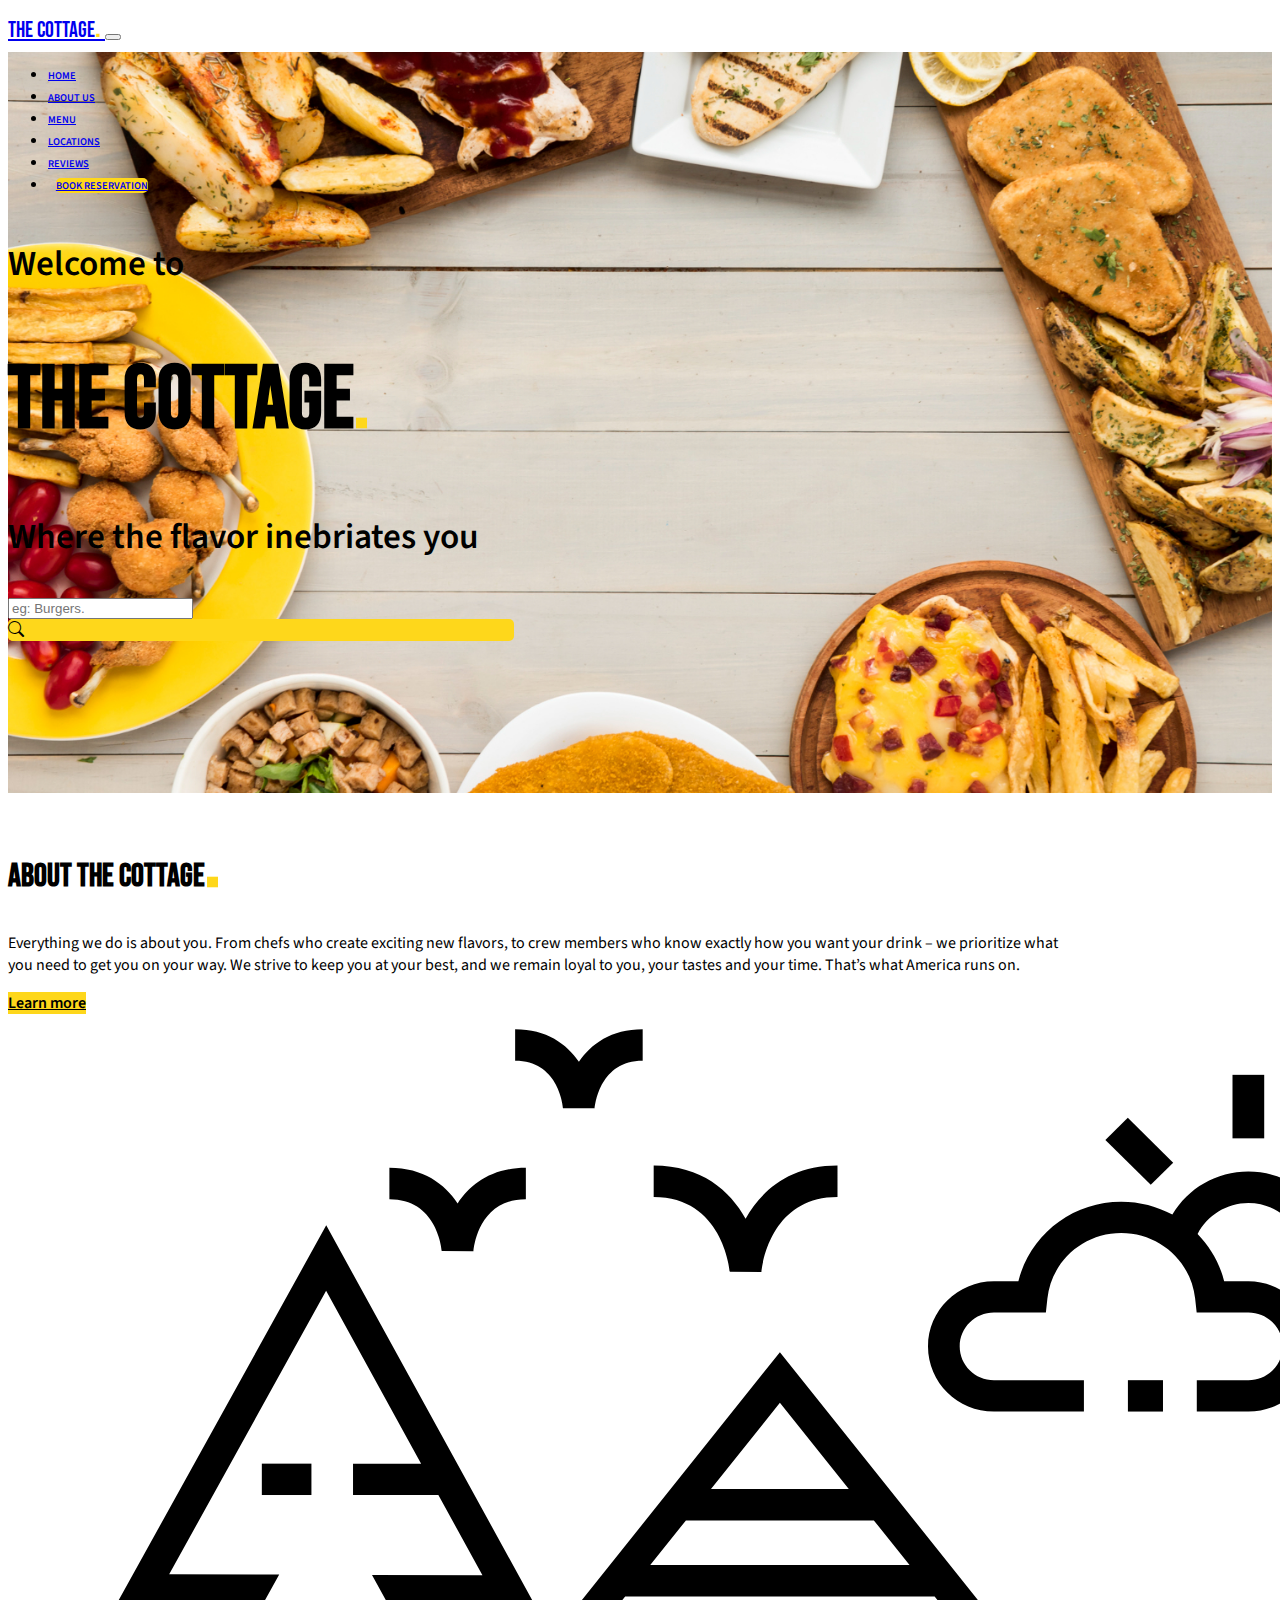
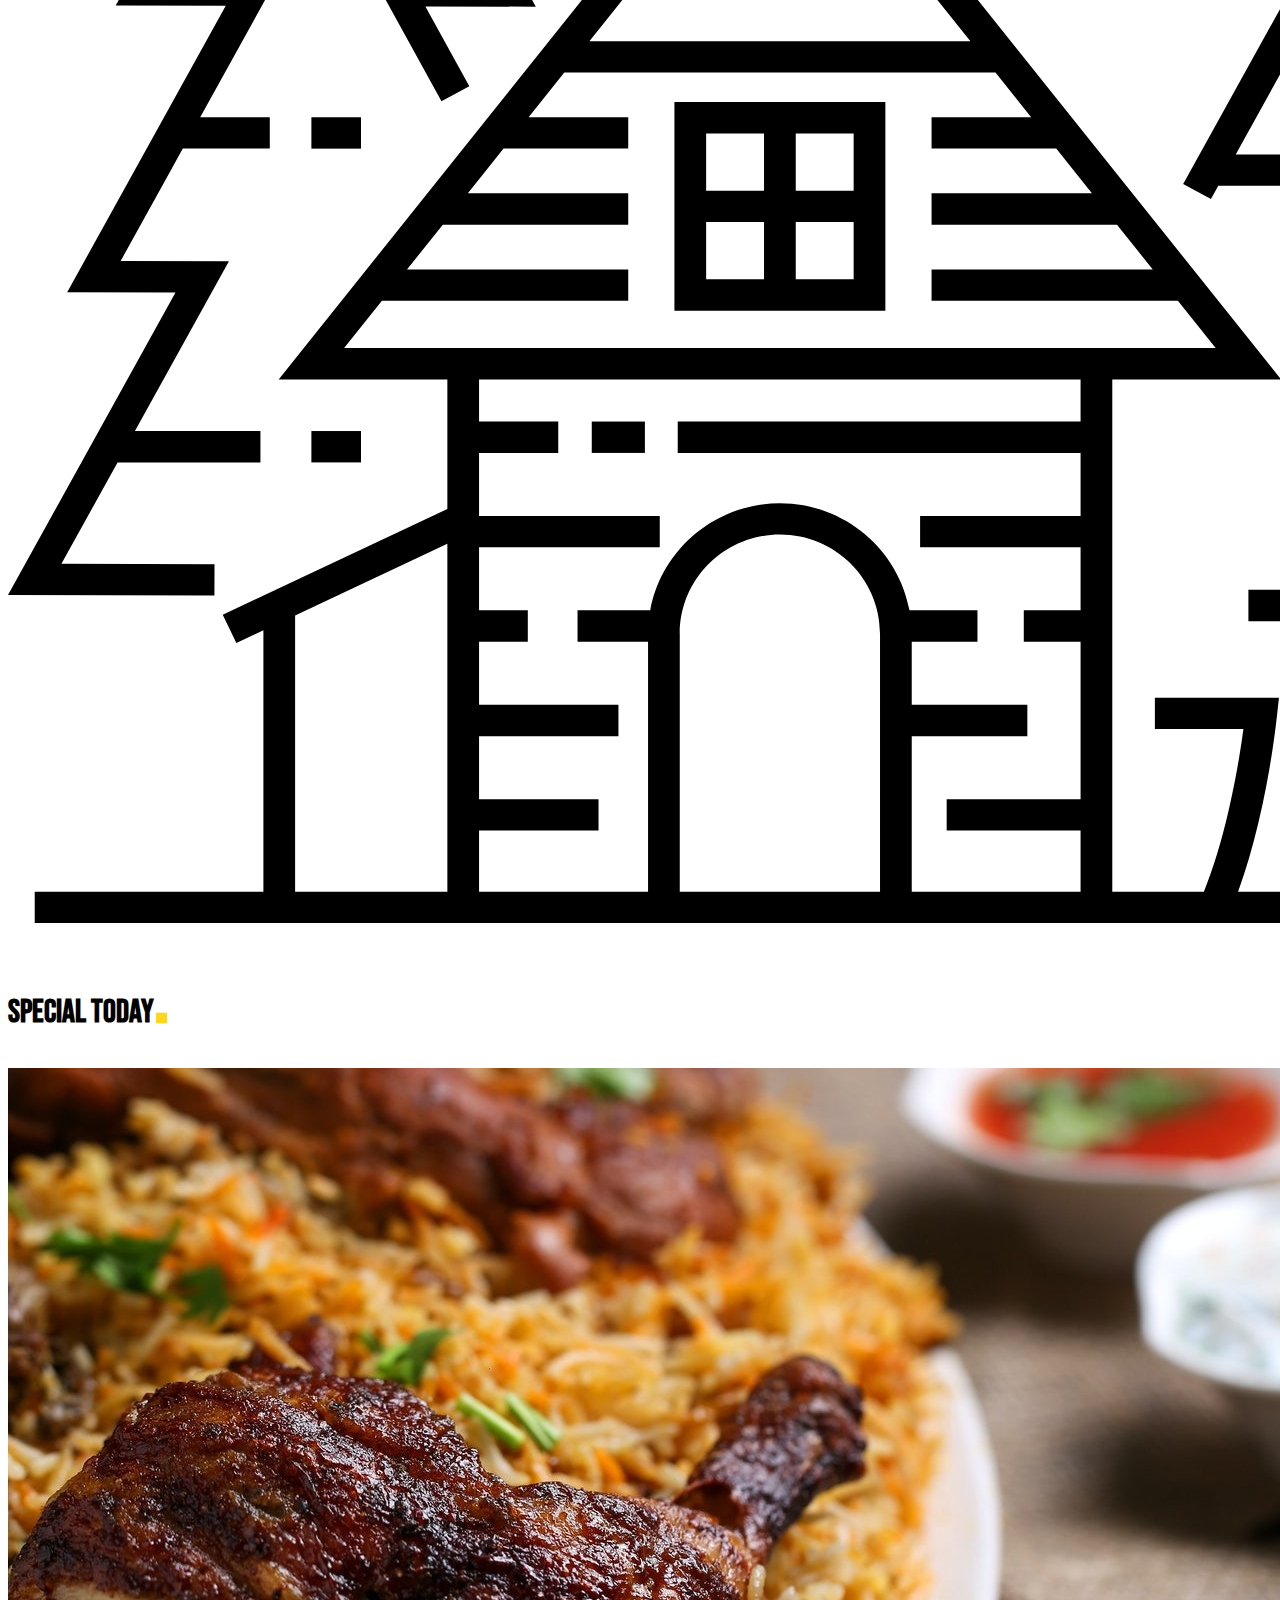
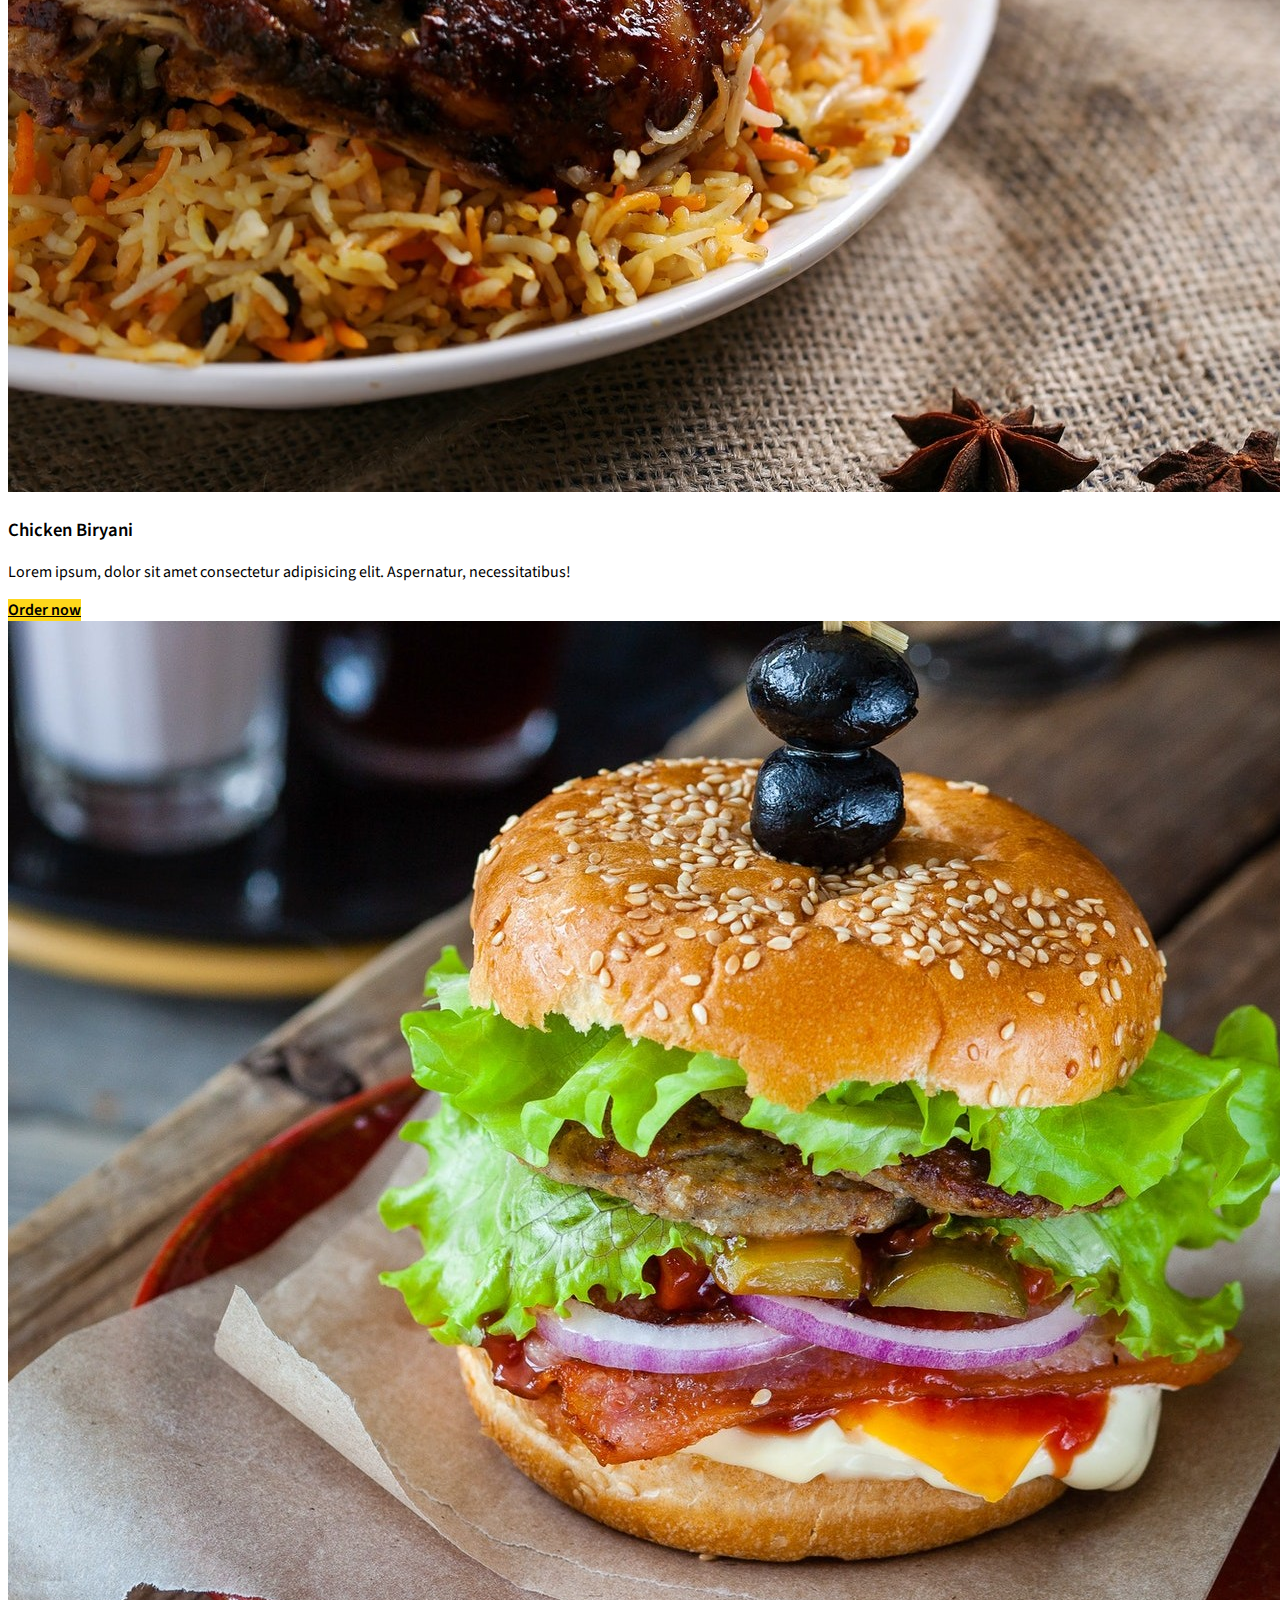
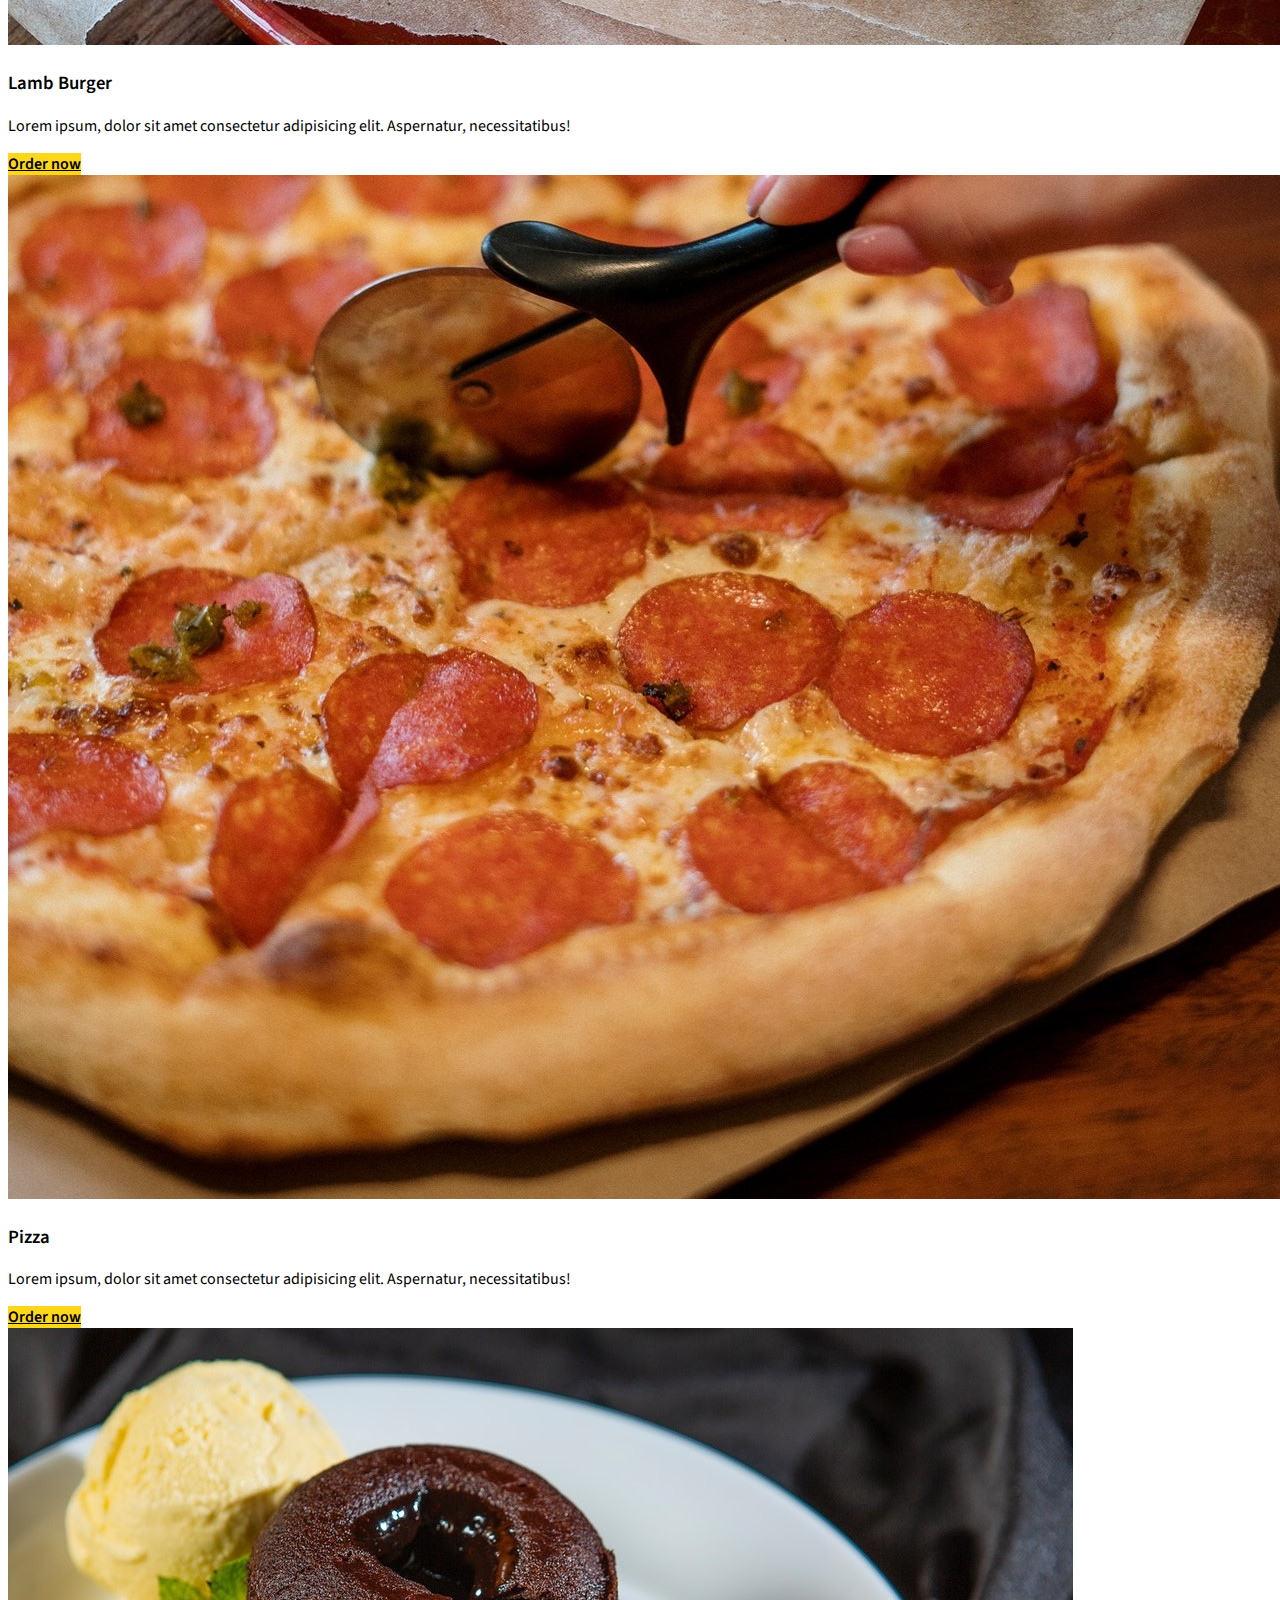
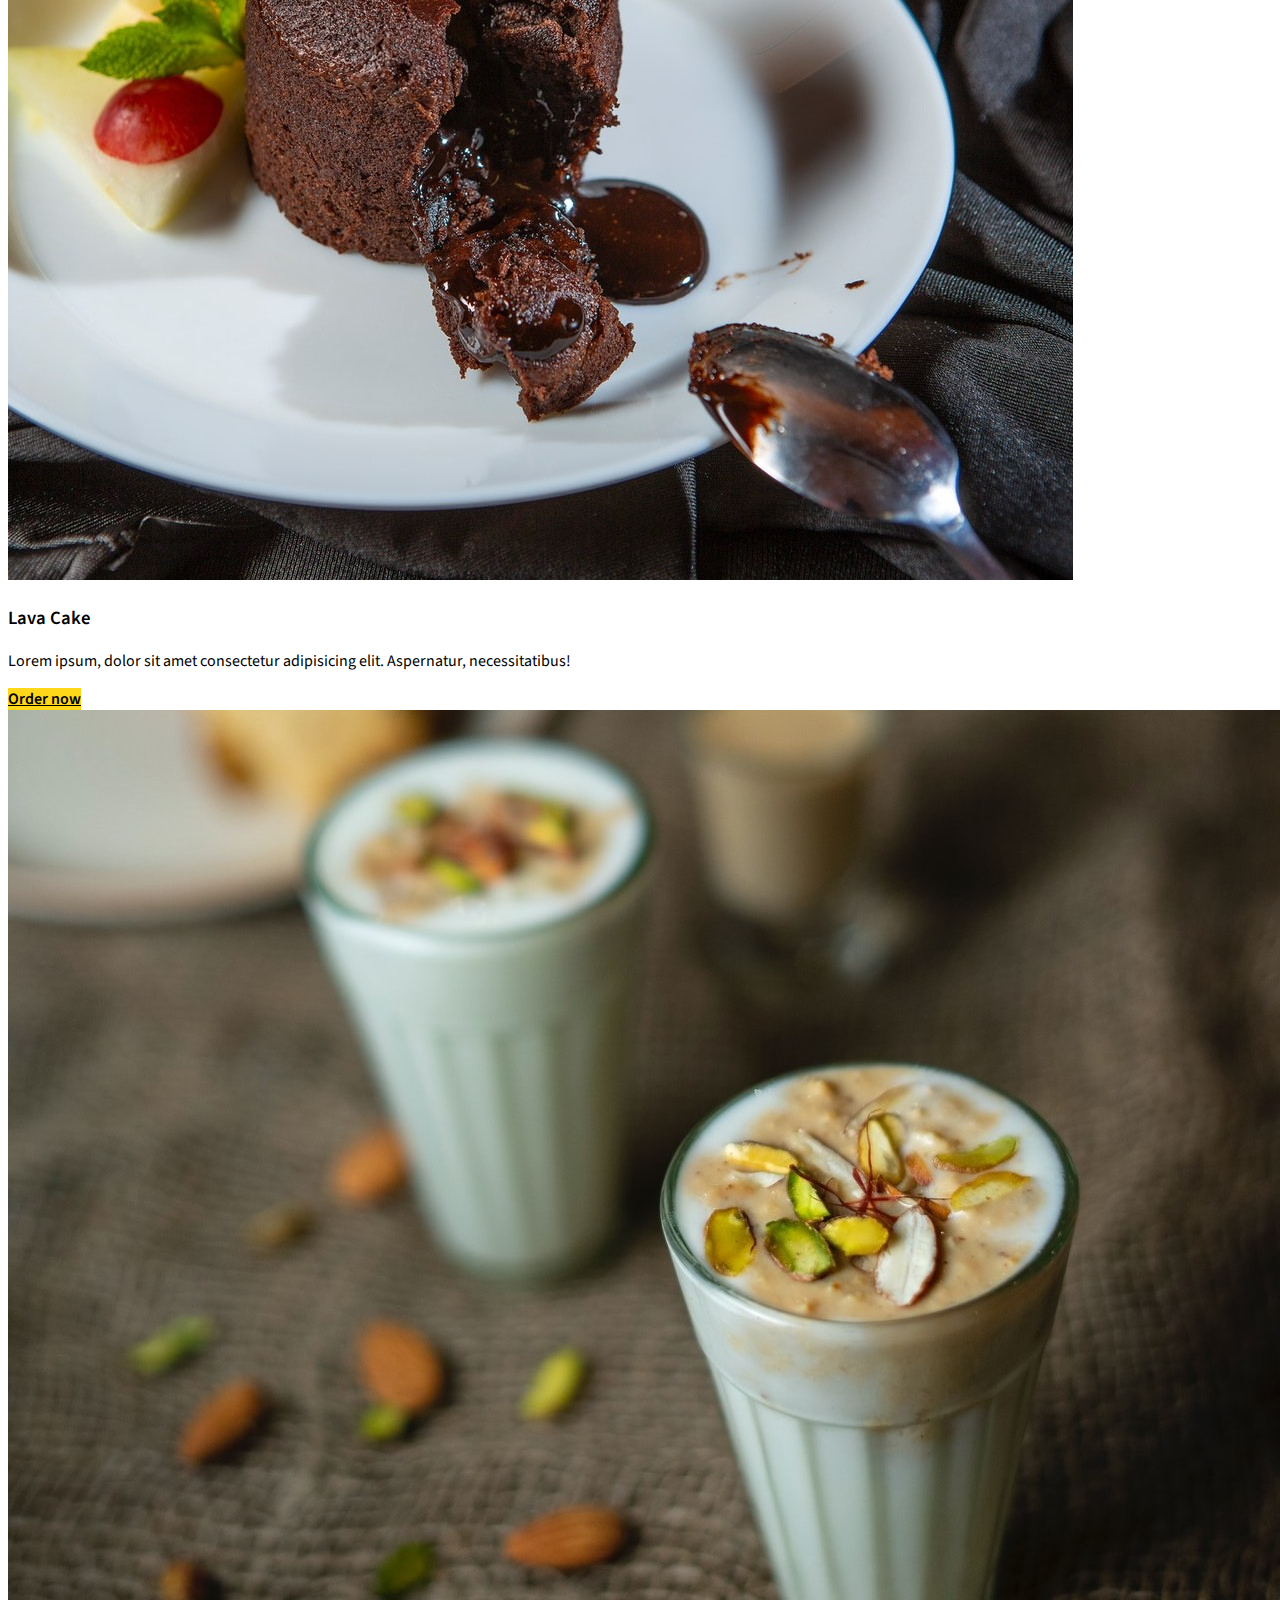
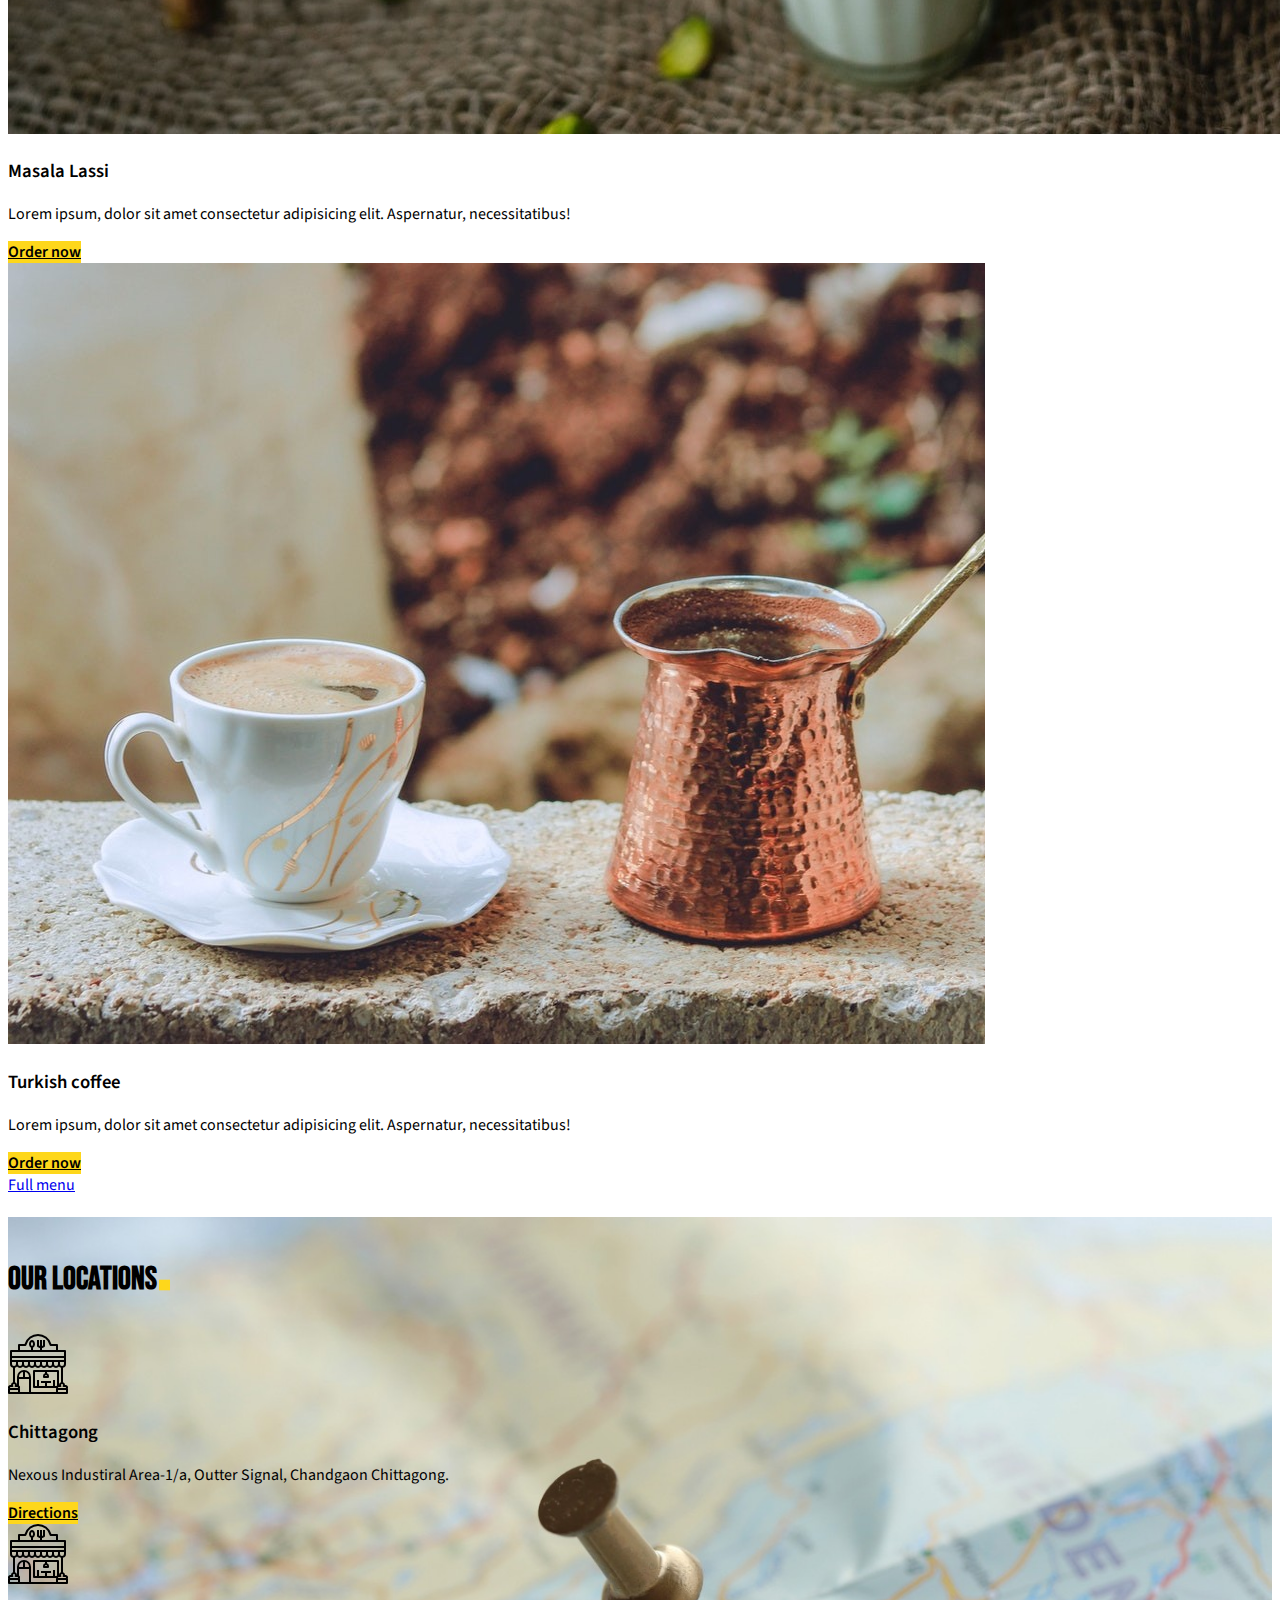
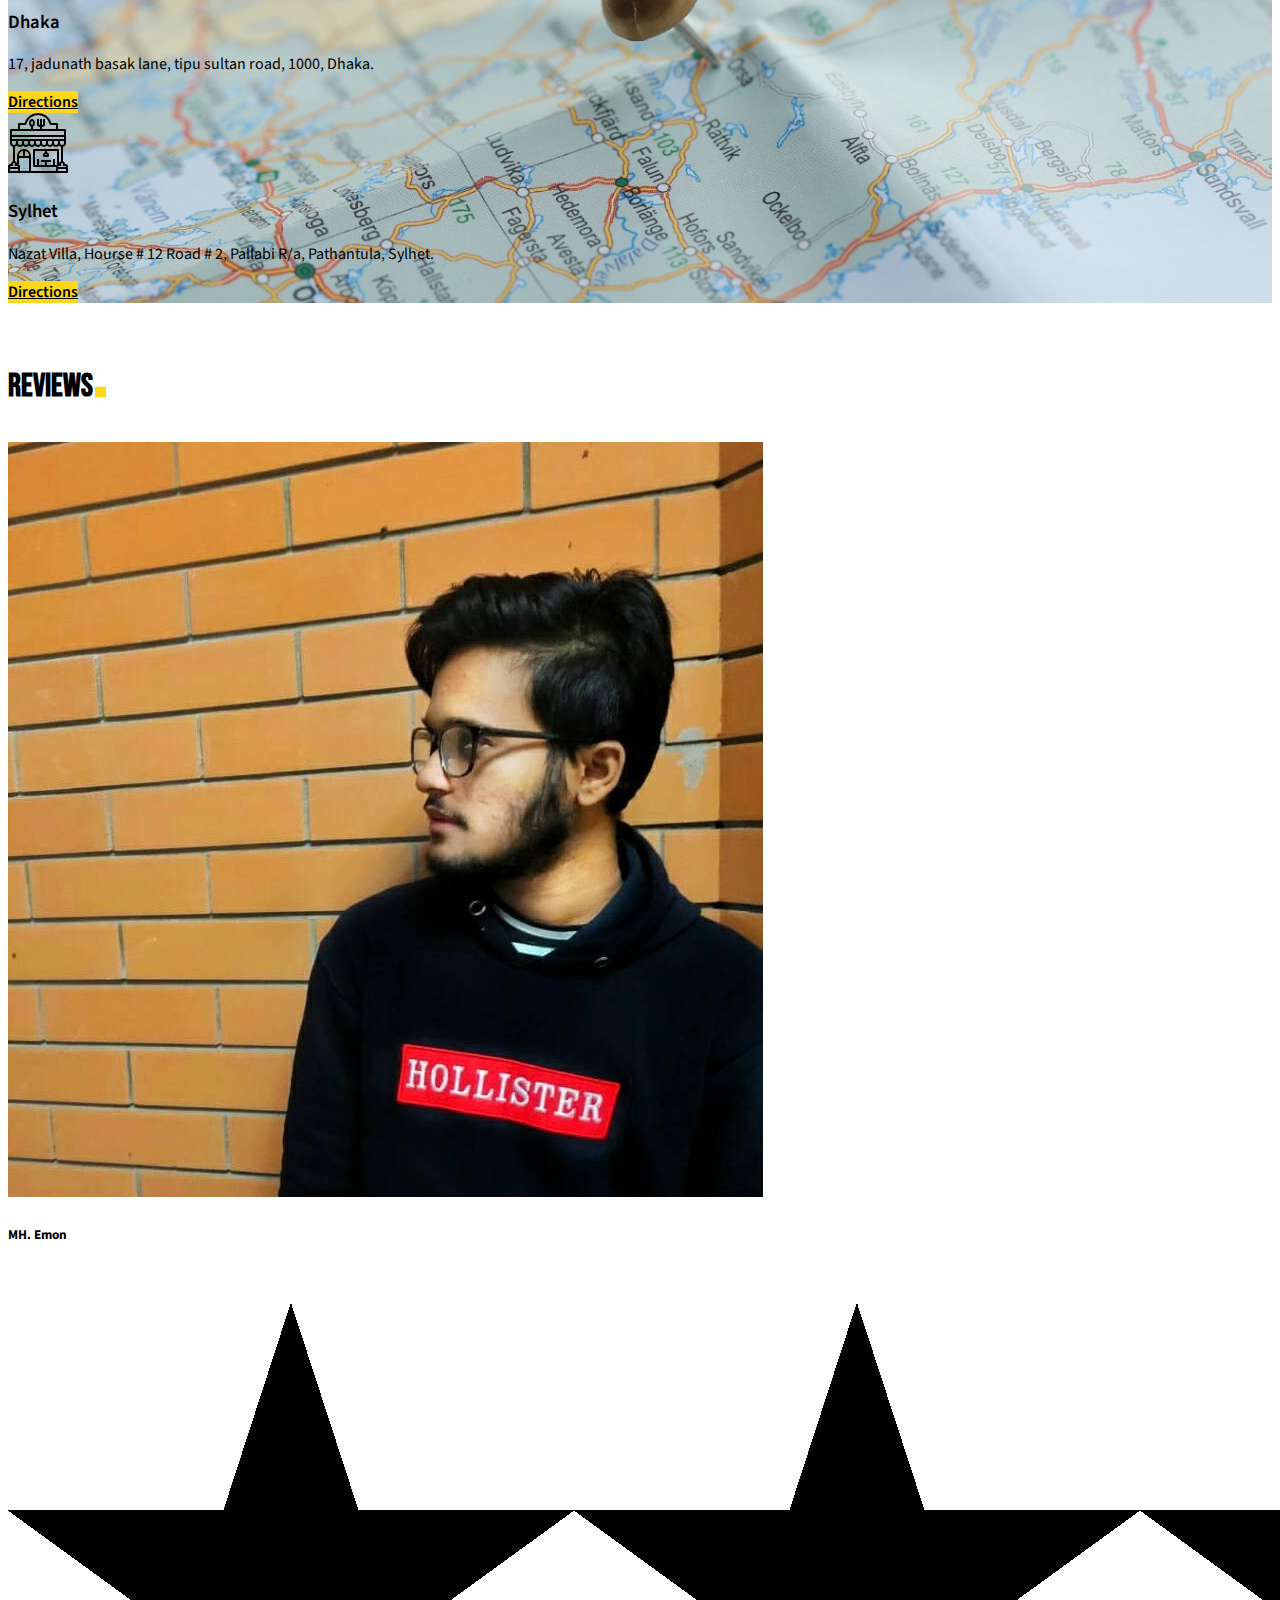
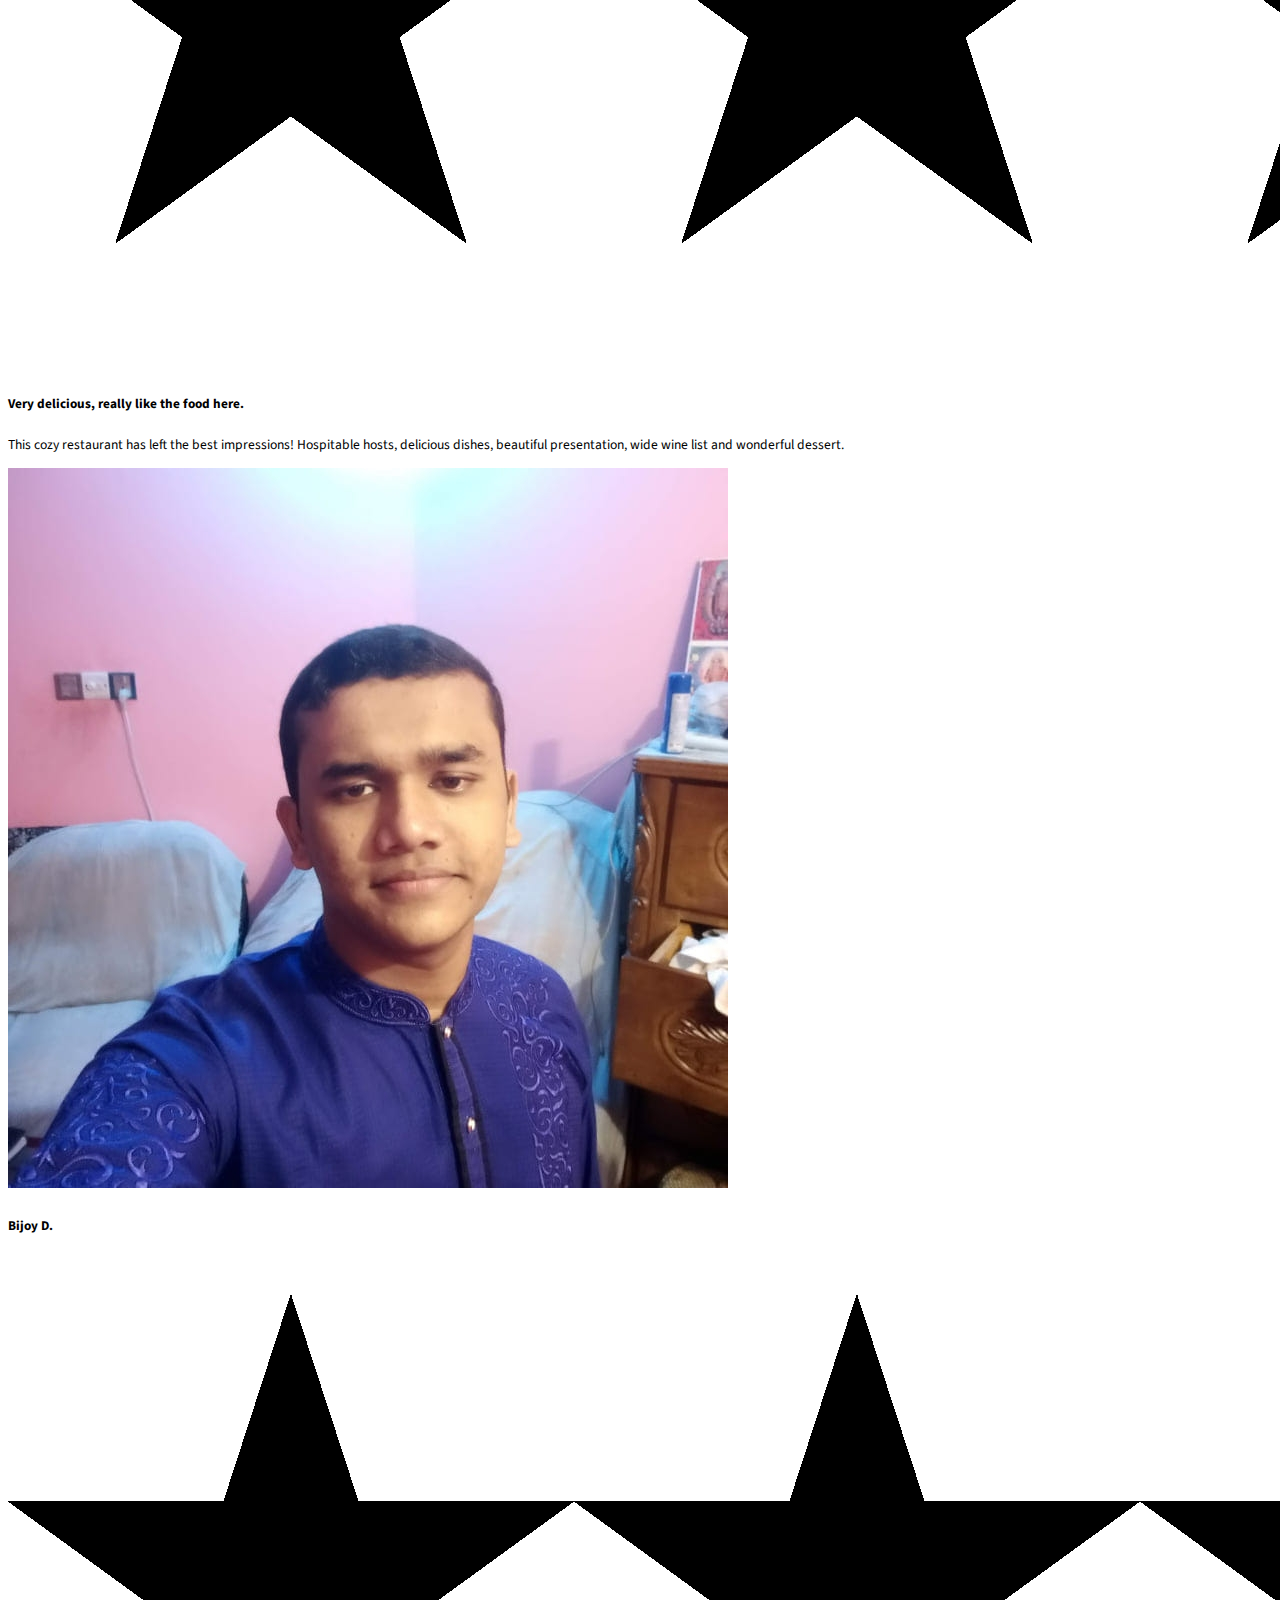
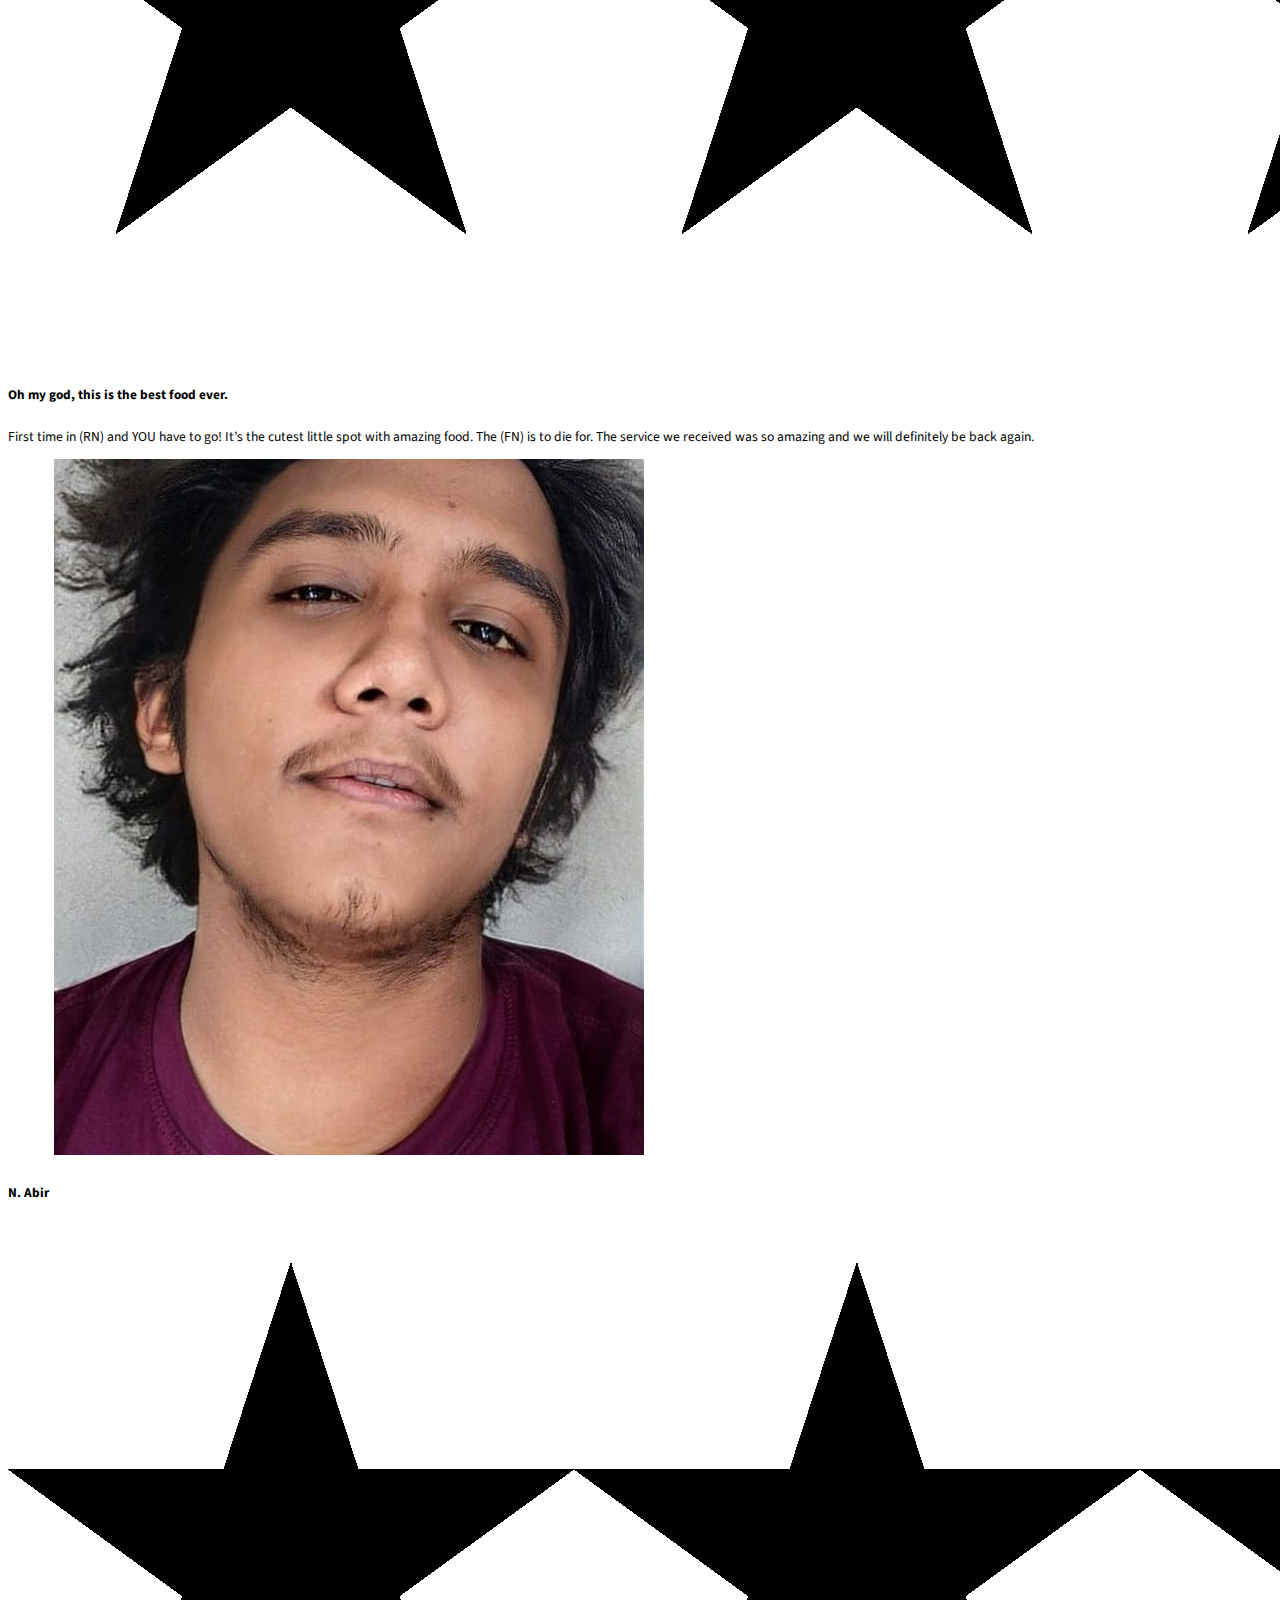
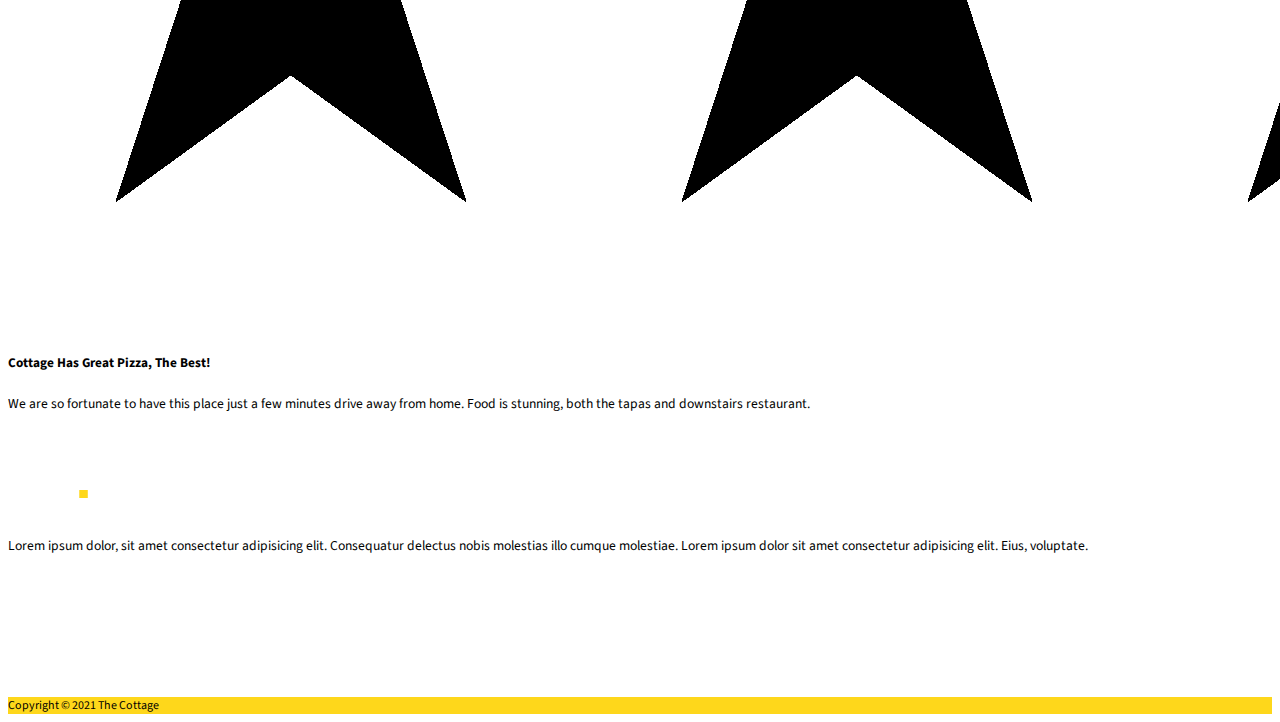
<file: index.html>
<!DOCTYPE html>
<html lang="en">
<head>
    <meta charset="UTF-8">
    <meta http-equiv="X-UA-Compatible" content="IE=edge">
    <meta name="viewport" content="width=device-width, initial-scale=1.0">

    <!-- BOOTSTRAP ICONS -->
    <link rel="stylesheet" href="https://cdn.jsdelivr.net/npm/bootstrap-icons@1.5.0/font/bootstrap-icons.css">

    <!-- CUSTOM CSS -->
    <link rel="stylesheet" href="./css/style.css">
    
    <!-- BOOTSTRAP CDN -->
    <link href="https://cdn.jsdelivr.net/npm/bootstrap@5.1.1/dist/css/bootstrap.min.css" rel="stylesheet"
    integrity="sha384-F3w7mX95PdgyTmZZMECAngseQB83DfGTowi0iMjiWaeVhAn4FJkqJByhZMI3AhiU" crossorigin="anonymous">

    <title>The Cottage</title>
</head>
<body>

    <!-- NAVIGATION BAR -->
    <nav class="navbar navbar-light navbar-expand-lg fixed-top">
        <div class="container">
            <a class="navbar-brand" href="#">The Cottage<span class="dot">.</span> </a>
            <button class="navbar-toggler" type="button" data-bs-toggle="collapse" data-bs-target="#navbarNav"
                aria-controls="navbarNav" aria-expanded="false" aria-label="Toggle navigation">
                <span class="navbar-toggler-icon"></span>
            </button>
            <div class="collapse navbar-collapse justify-content-end" id="navbarNav">
                <ul class="navbar-nav">
                    <li class="nav-item">
                        <a class="nav-link" aria-current="page" href="#">home</a>
                    </li>
                    <li class="nav-item">
                        <a class="nav-link" href="#about">about us</a>
                    </li>
                    <li class="nav-item">
                        <a class="nav-link" href="./menu.html">menu</a>
                    </li>
                    <li class="nav-item">
                        <a class="nav-link" href="#locations">locations</a>
                    </li>
                    <li class="nav-item">
                        <a class="nav-link" href="#reviews">reviews</a>
                    </li>
                    <li class="nav-item">
                        <a class="nav-link reservation" href="./reservation.html">book reservation</a>
                    </li>
                </ul>
            </div>
        </div>
    </nav>

    <!-- WELCOME SECTION -->
    <section class="welcome p-5">
        <div class="container py-5 d-flex flex-column text-center justify-content-center align-items-center">
            <h3 class="pt-5 pt-sm-3">Welcome to</h3>
            <h1 class="py-3 py-sm-0">The Cottage<span class="dot">.</span> </h1>
            <h3 class="pb-3">Where the flavor inebriates you</h3>
            <div class="input-group mb-3 mx-auto">
                <input type="text" class="form-control" aria-label="Default"
                    aria-describedby="inputGroup-sizing-default" placeholder="eg: Burgers.">
                <div class="input-group-prepend">
                    <span class="input-group-text" id="inputGroup-sizing-default"><i class="bi bi-search">
                    </i></span>
                </div>
            </div>
        </div>
    </section>

    <!-- ABOUT US SECTION -->
    <section id="about">
        <div class="container pt-5 px-5 px-md-0">
            <div class="d-flex flex-column-reverse flex-md-row align-items-center align-items-md-start justify-content-center justify-content-md-center text-center text-md-start">
                <div>
                    <h1 class="ff-accent pb-3">About the cottage<span class="dot">.</span></h1>
                    <p class="lead pb-3">Everything we do is about you. From chefs who create exciting new flavors, to crew members who know exactly how you want
                    your drink – we prioritize what you need to get you on your way. We strive to keep you at your best, and we remain loyal
                    to you, your tastes and your time. That’s what America runs on.</p>
                    <a href="#" class="btn text-dark">Learn more</a>
                </div>
                <img src="./img/welcome.svg" alt="" class="about-img">
            </div>
        </div>
    </section>

    <!-- Daily Special Sections. -->
    <section class="daily pt-4">
        <div class="container text-center">
            <h1 class="py-4 ff-accent">Special today<span class="dot">.</span></h3>
            <div class="row justify-content-center g-4">
                <div class="col-10 col-sm-6 col-lg-4">
                    <div class="card">
                        <img src="./img/daily-img-1.jpg" class="card-img-top" alt="...">
                        <div class="card-body text-start">
                            <h3 class="card-title py-2">Chicken Biryani</h3>
                            <p class="card-text">Lorem ipsum, dolor sit amet consectetur adipisicing elit. Aspernatur, necessitatibus!</p>
                            <!-- <p class="card-text"><small class="text-muted">$69</small></p> -->
                            <a href="#" class="btn btn-sm">Order now</a>
                        </div>
                    </div>
                </div>
                <div class="col-10 col-sm-6 col-lg-4">
                    <div class="card">
                        <img src="./img/daily-img-2.jpg" class="card-img-top" alt="...">
                        <div class="card-body text-start">
                            <h3 class="card-title py-2">Lamb Burger</h3>
                            <p class="card-text">Lorem ipsum, dolor sit amet consectetur adipisicing elit. Aspernatur, necessitatibus!
                            </p>
                            <!-- <p class="card-text"><small class="text-muted">$69</small></p> -->
                            <a href="#" class="btn btn-sm">Order now</a>
                        </div>
                    </div>
                </div>
                <div class="col-10 col-sm-6 col-lg-4">
                    <div class="card">
                        <img src="./img/daily-img-3.jpg" class="card-img-top" alt="...">
                        <div class="card-body text-start">
                            <h3 class="card-title py-2">Pizza</h3>
                            <p class="card-text">Lorem ipsum, dolor sit amet consectetur adipisicing elit. Aspernatur, necessitatibus!
                            </p>
                            <!-- <p class="card-text"><small class="text-muted">$69</small></p> -->
                            <a href="#" class="btn btn-sm">Order now</a>
                        </div>
                    </div>
                </div>
                <div class="col-10 col-sm-6 col-lg-4">
                    <div class="card">
                        <img src="./img/daily-img-4.jpg" class="card-img-top" alt="...">
                        <div class="card-body text-start">
                            <h3 class="card-title py-2">Lava Cake</h3>
                            <p class="card-text">Lorem ipsum, dolor sit amet consectetur adipisicing elit. Aspernatur, necessitatibus!
                            </p>
                            <!-- <p class="card-text"><small class="text-muted">$69</small></p> -->
                            <a href="#" class="btn btn-sm">Order now</a>
                        </div>
                    </div>
                </div>
                <div class="col-10 col-sm-6 col-lg-4">
                    <div class="card">
                        <img src="./img/daily-img-5.jpg" class="card-img-top" alt="...">
                        <div class="card-body text-start">
                            <h3 class="card-title py-2">Masala Lassi</h3>
                            <p class="card-text">Lorem ipsum, dolor sit amet consectetur adipisicing elit. Aspernatur, necessitatibus!
                            </p>
                            <!-- <p class="card-text"><small class="text-muted">$69</small></p> -->
                            <a href="#" class="btn btn-sm">Order now</a>
                        </div>
                    </div>
                </div>
                <div class="col-10 col-sm-6 col-lg-4">
                    <div class="card">
                        <img src="./img/daily-img-6.jpg" class="card-img-top" alt="...">
                        <div class="card-body text-start">
                            <h3 class="card-title py-2">Turkish coffee</h3>
                            <p class="card-text">Lorem ipsum, dolor sit amet consectetur adipisicing elit. Aspernatur, necessitatibus!
                            </p>
                            <!-- <p class="card-text"><small class="text-muted">$69</small></p> -->
                            <a href="#" class="btn btn-sm">Order now</a>
                        </div>
                    </div>
                </div>
            </div>
            <div class="pt-4 pb-5">
                <a href="./menu.html" class="full-menu-btn fs-2 text-decoration-none text-dark fw-light">Full menu</a>
            </div>
            
        </div>
    </section>

    <!-- LOCATION SECTION -->
    <section id="locations" class="py-2">
        <div class="container text-center">
            <h1 class="ff-accent">Our locations<span class="dot">.</span></h1>
            <div class="row text-center justify-content-center align-items-center g-4 pt-3 pb-5">
                <div class="col-10 col-sm-6 col-lg-3">
                    <div class="card">
                        <img src="./img/location.svg" class="card-img-top w-50 p-3 mx-auto" alt="...">
                        <div class="card-body">
                            <h3 class="card-title">Chittagong</h3>
                            <p>Nexous Industiral Area-1/a, Outter Signal, Chandgaon Chittagong.</p>
                            <a href="#" class="btn btn-sm">Directions</a>
                        </div>
                    </div>
                </div>
                <div class="col-10 col-sm-6 col-lg-3">
                    <div class="card">
                        <img src="./img/location.svg" class="card-img-top w-50 p-3 mx-auto" alt="...">
                        <div class="card-body">
                            <h3 class="card-title">Dhaka</h3>
                            <p>17, jadunath basak lane, tipu sultan road, 1000, Dhaka.</p>
                            <a href="#" class="btn btn-sm">Directions</a>
                        </div>
                    </div>
                </div>
                <div class="col-10 col-sm-6 col-lg-3">
                    <div class="card">
                        <img src="./img/location.svg" class="card-img-top w-50 p-3 mx-auto" alt="...">
                        <div class="card-body">
                            <h3 class="card-title">Sylhet</h3>
                            <p>Nazat Villa, Hourse # 12 Road # 2, Pallabi R/a, Pathantula, Sylhet.</p>
                            <a href="#" class="btn btn-sm">Directions</a>
                        </div>
                    </div>
                </div>
            </div>
        </div>
    </section>

    <!-- REVIEW SECTION -->
    <section id="reviews">
        <div class="container py-4">
            <h1 class="text-center ff-accent">Reviews<span class="dot">.</span></h1>
            <div class="row g-4 pb-3">
                <div class="col-10 col-sm-6 col-lg-4 text-center mx-auto">
                    <div class="card border-0">
                        <div class="card-body">
                            <div class="d-flex align-items-center">
                                <div class="d-flex flex-column justify-content-center align-items-center">
                                    <img src="./img/user-1.jpg" class="card-img-top rounded-circle w-25 mt-3" alt="...">
                                    <h5 class="fw-bold d-block mt-2">MH. Emon</h5>
                                    <img src="./img/rating.png" alt="" class="w-25 mb-2">
                                </div>
                            </div>
                            <h5 class="pb-1">Very delicious, really like the food here.</h5>
                            <p>This cozy restaurant has left the best impressions! Hospitable hosts, delicious dishes, beautiful presentation, wide
                            wine list and wonderful dessert.</p>
                        </div>
                    </div>
                </div>
                <div class="col-10 col-sm-6 col-lg-4 mx-auto">
                    <div class="card border-0">
                        <div class="card-body text-center">
                            <div class="d-flex flex-column align-items-center justify-content-center">
                                <img src="./img/user-2.jpg" class="card-img-top rounded-circle w-25 mt-3 me-3" alt="...">
                                <h5 class="fw-bold d-block mt-2">Bijoy D.</h5>
                                <img src="./img/rating.png" alt="" class="w-25 mb-2">
                            </div>
                            <h5 class="pb-1">Oh my god, this is the best food ever.</h5>
                            <p>First time in (RN) and YOU have to go! It’s the cutest little spot with amazing food. The (FN) is to die for. The service we received was so amazing and we will definitely be back again.</p>
                            
                        </div>
                    </div>
                </div>
                <div class="col-10 col-sm-6 col-lg-4 mx-auto">
                    <div class="card border-0">
                        <div class="card-body text-center">
                            <img src="./img/user-3.jpg" class="card-img-top rounded-circle w-25 mt-3" alt="...">
                            <div class="d-flex flex-column justify-content-center align-items-center">
                                <h5 class="fw-bold d-block mt-2">N. Abir</h5>
                                <img src="./img/rating.png" alt="" class="w-25 mb-2">
                            <h5 class="pb-1">Cottage Has Great Pizza, The Best!</h5>
                            <p>We are so fortunate to have this place just a few minutes drive away from home. Food is stunning, both the tapas and
                            downstairs restaurant.</p>
                            </div>
                        </div>
                    </div>
                </div>
            </div>
        </div>
    </section>

    <!-- FOOTER SECTION -->
    <footer class="bg-black text-light">
        <div class="container d-flex flex-column align-items-center justify-content-center text-center  pb-3 w-50">
            <a class="ff-accent text-decoration-none fs-3 text-white pb-1" href="#">The Cottage<span class="dot">.</span></a>
            <p>Lorem ipsum dolor, sit amet consectetur adipisicing elit. Consequatur delectus nobis molestias illo cumque molestiae. Lorem ipsum dolor sit amet consectetur adipisicing elit. Eius, voluptate.
            </p>
            <ul class="navbar-nav d-flex flex-row g-5 text-white text-decoration-none">
                <li class="nav-item">
                    <a class="nav-link" aria-current="page" href="#">home</a>
                </li>
                <li class="nav-item">
                    <a class="nav-link" href="#about">about us</a>
                </li>
                <li class="nav-item">
                    <a class="nav-link" href="#locations">faq</a>
                </li>
                <li class="nav-item">
                    <a class="nav-link" href="#">book reservation</a>
                </li>
            </ul>
            <div class="py-3">
                <a href="#"><i class="bi bi-facebook"></i></a>
                <a href="#"><i class="bi bi-twitter"></i></a>
                <a href="#"><i class="bi bi-instagram"></i></a>
            </div>
        </div>
        <div class="text-dark bg text-center"> Copyright &copy; 2021 The Cottage</div>
    </footer>

    <!-- JS CDN -->
    <script src="https://cdn.jsdelivr.net/npm/bootstrap@5.1.1/dist/js/bootstrap.bundle.min.js"
    integrity="sha384-/bQdsTh/da6pkI1MST/rWKFNjaCP5gBSY4sEBT38Q/9RBh9AH40zEOg7Hlq2THRZ"
    crossorigin="anonymous"></script>
</body>
</html>
</file>
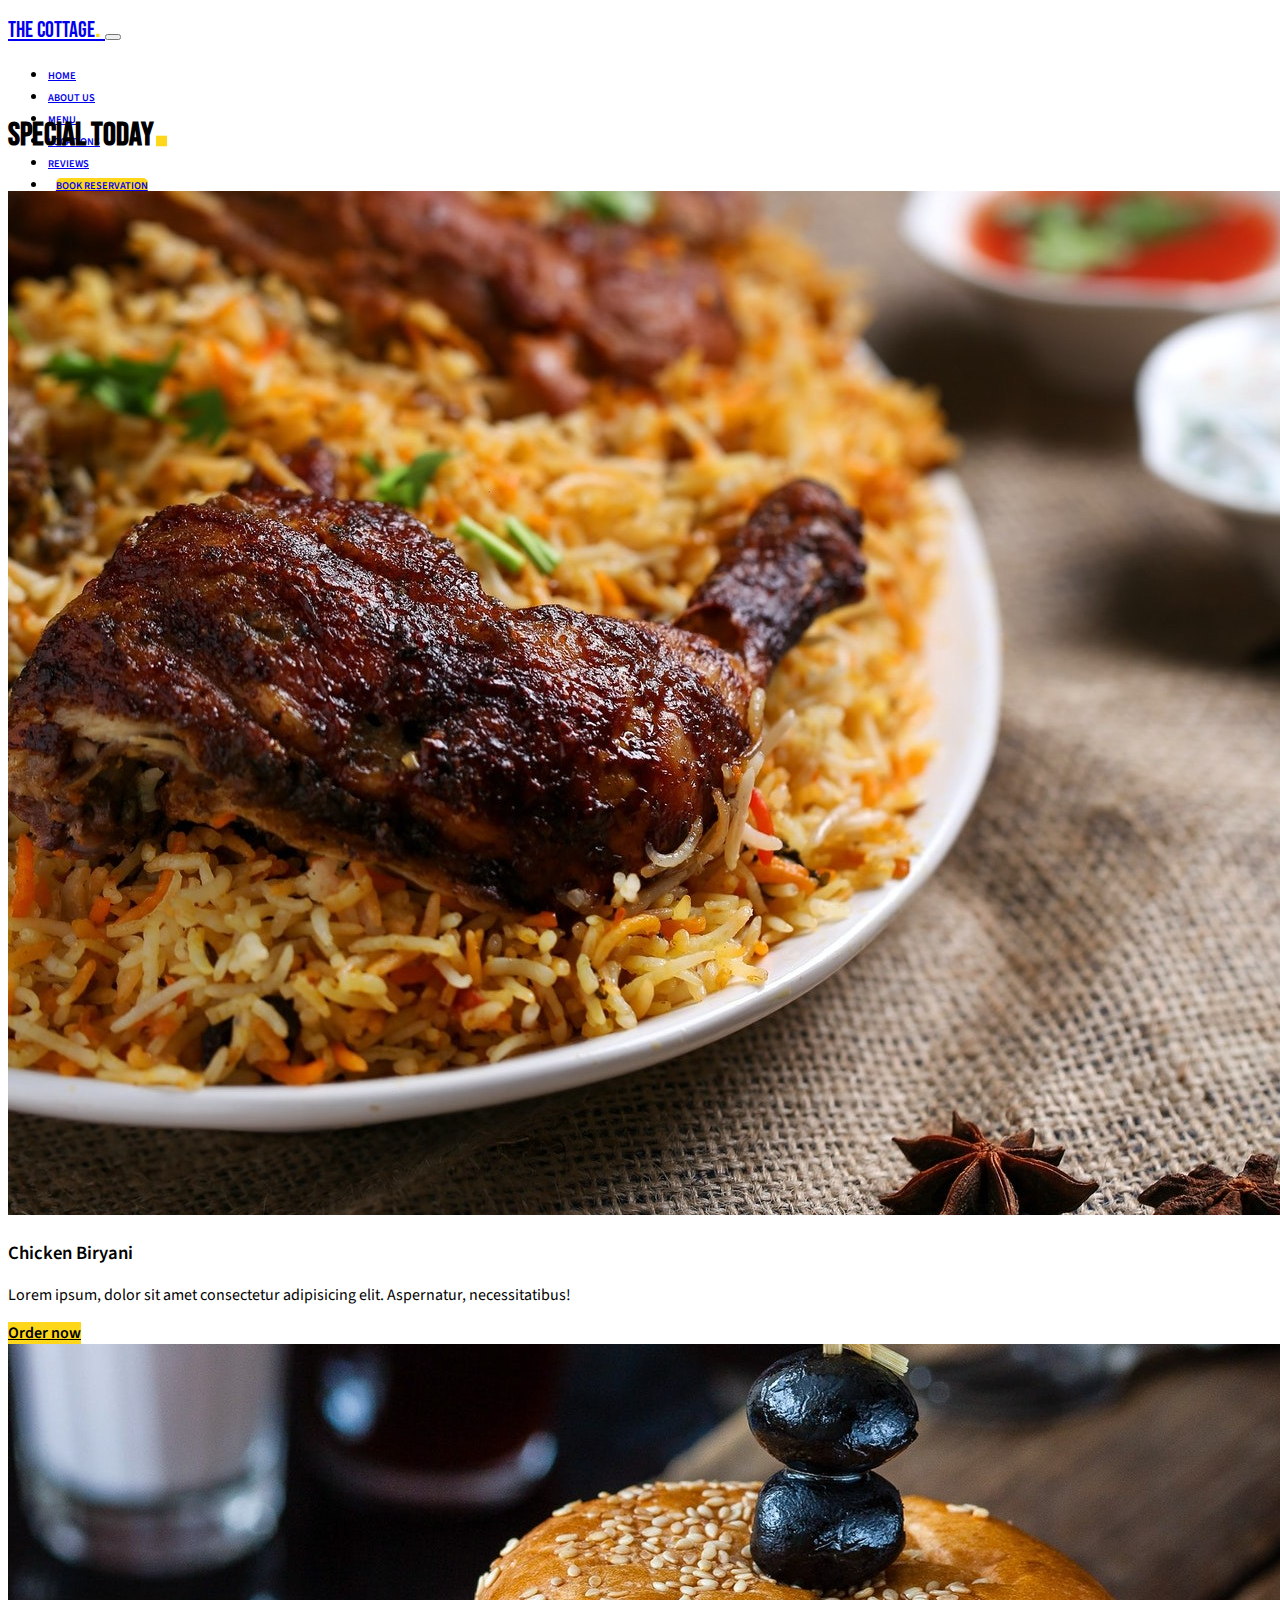
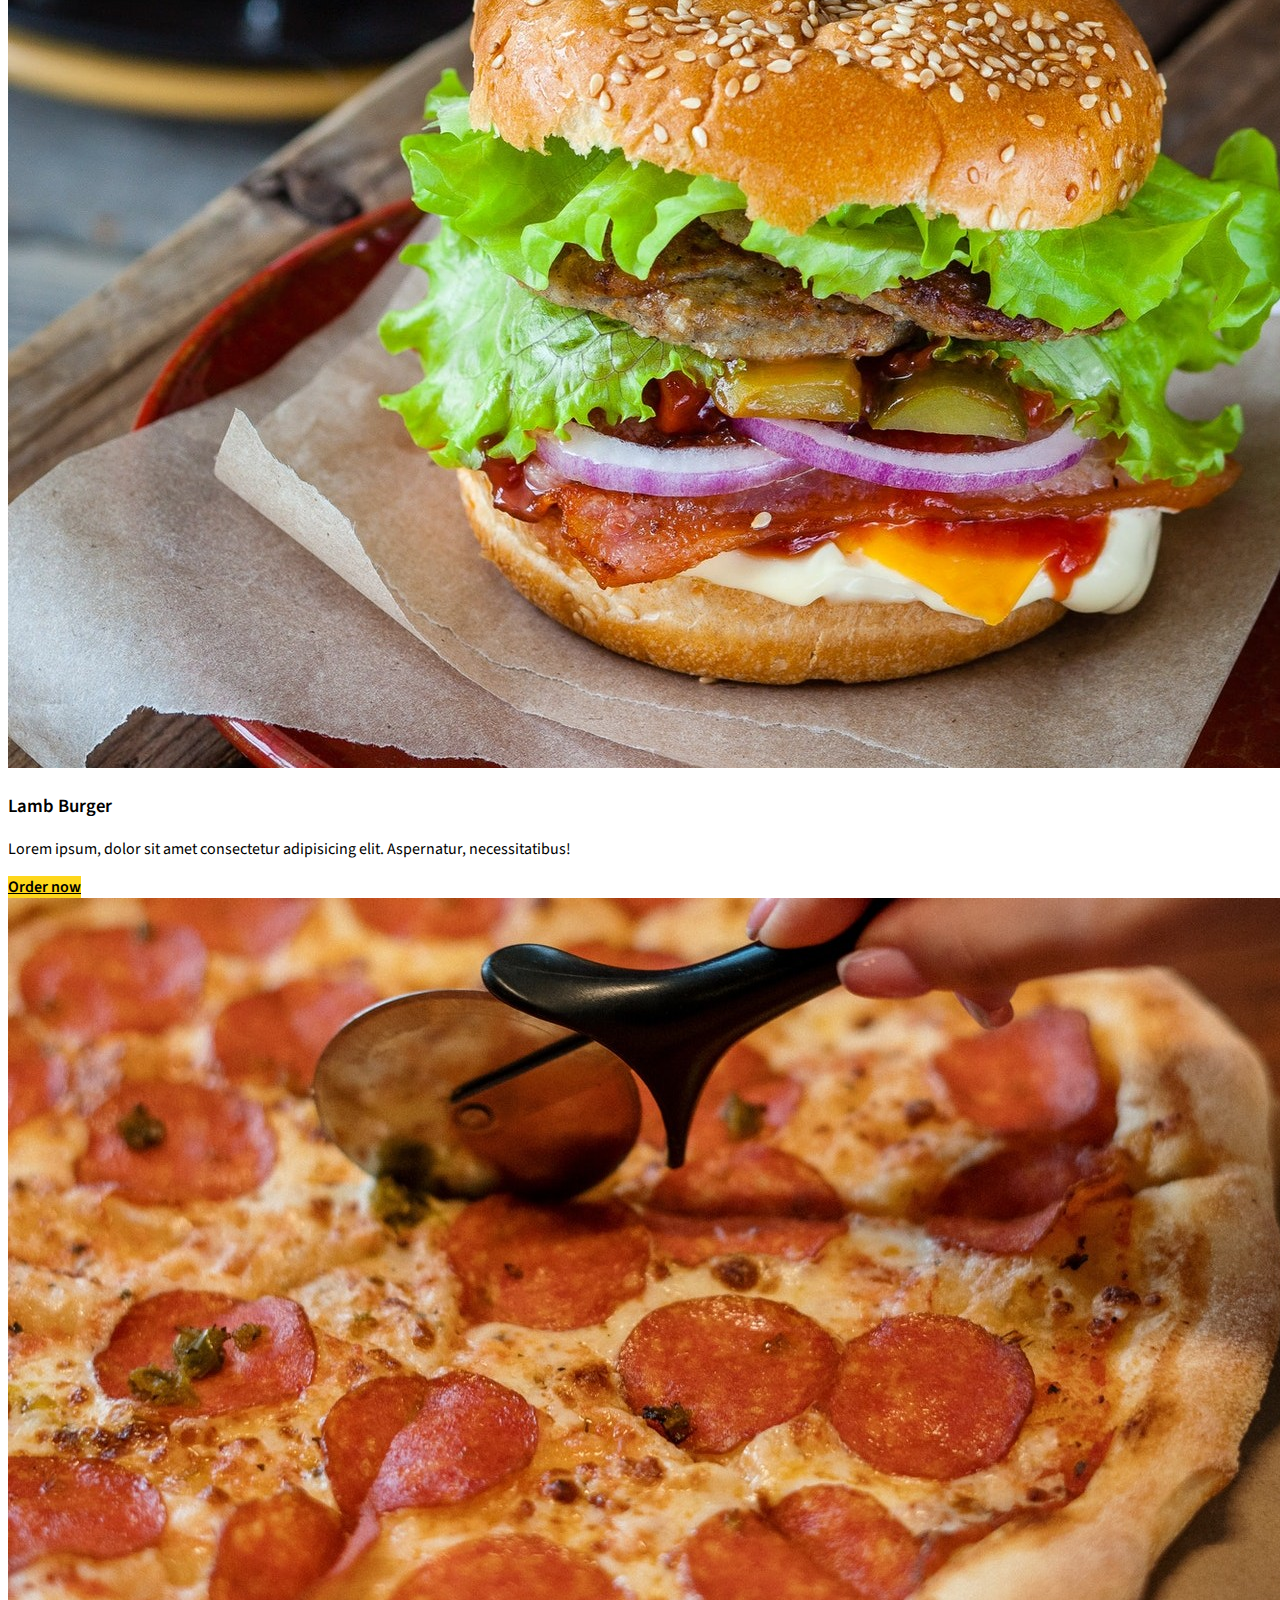
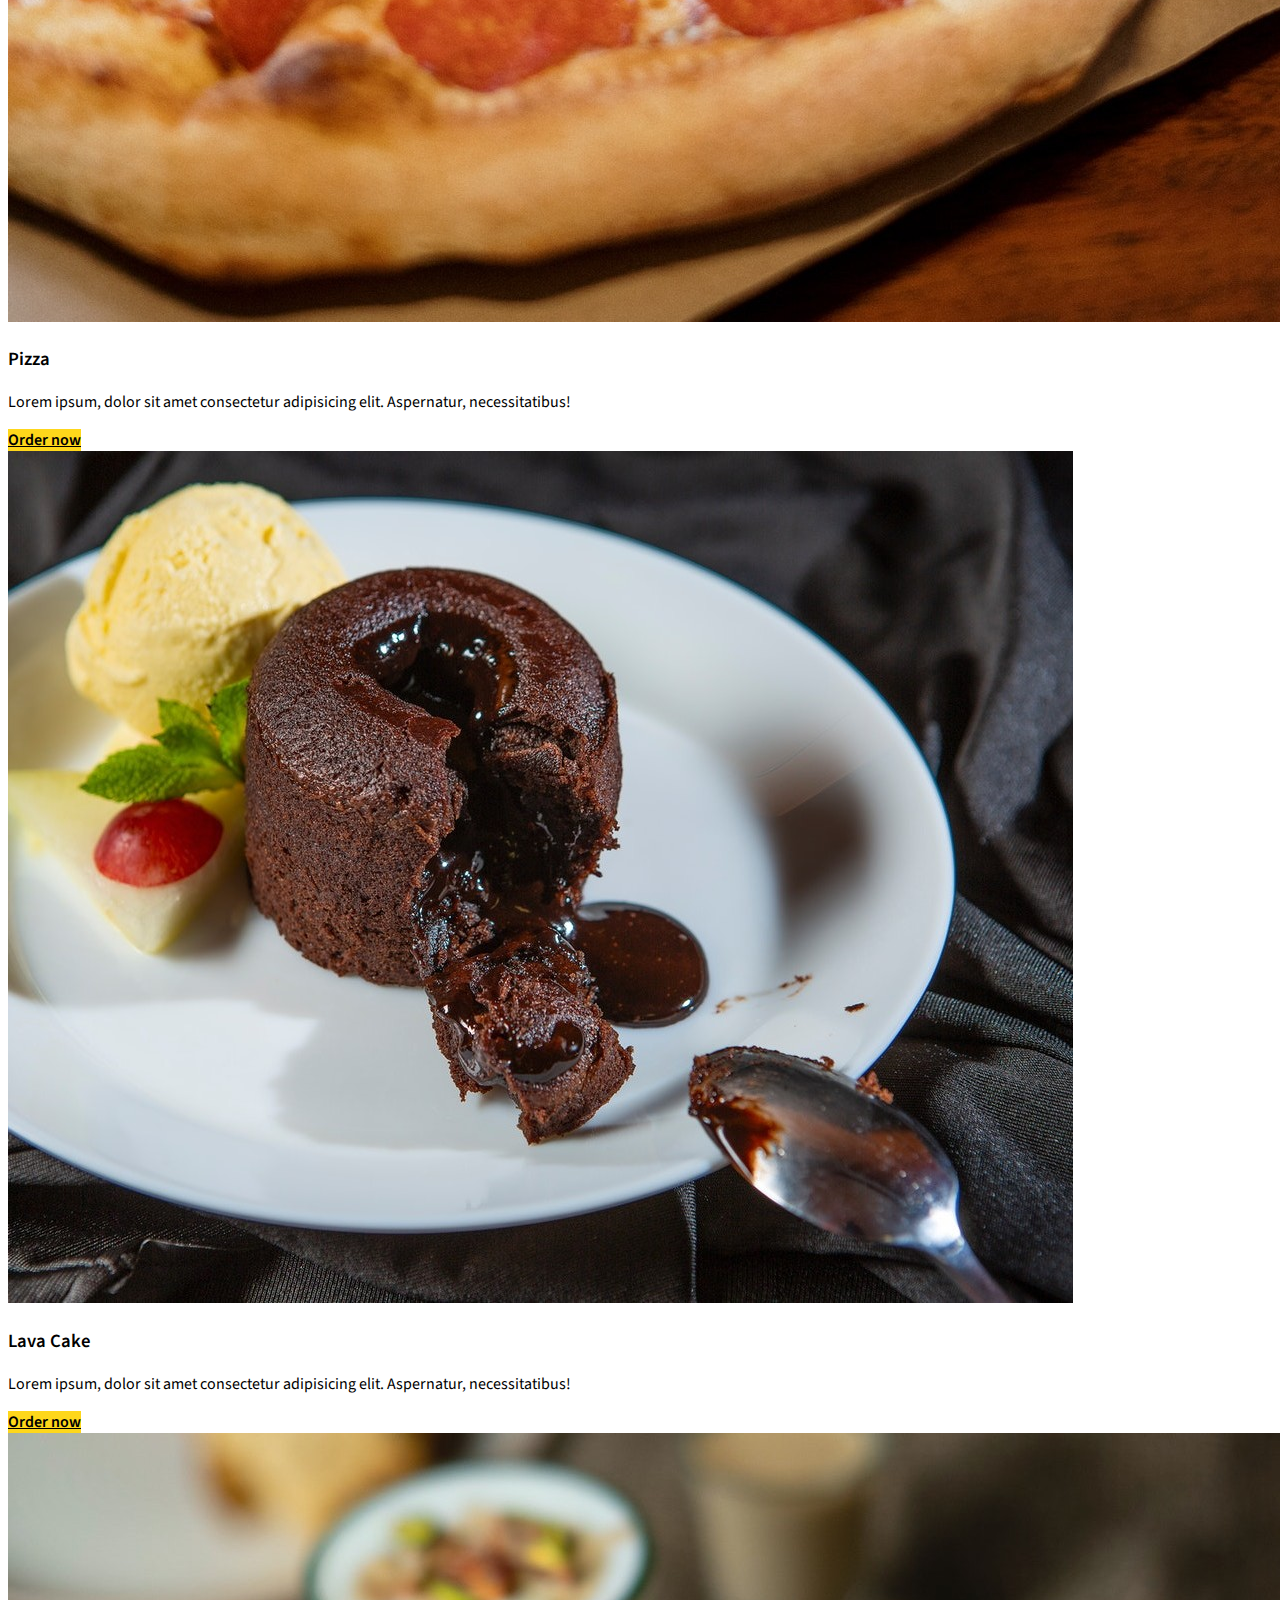
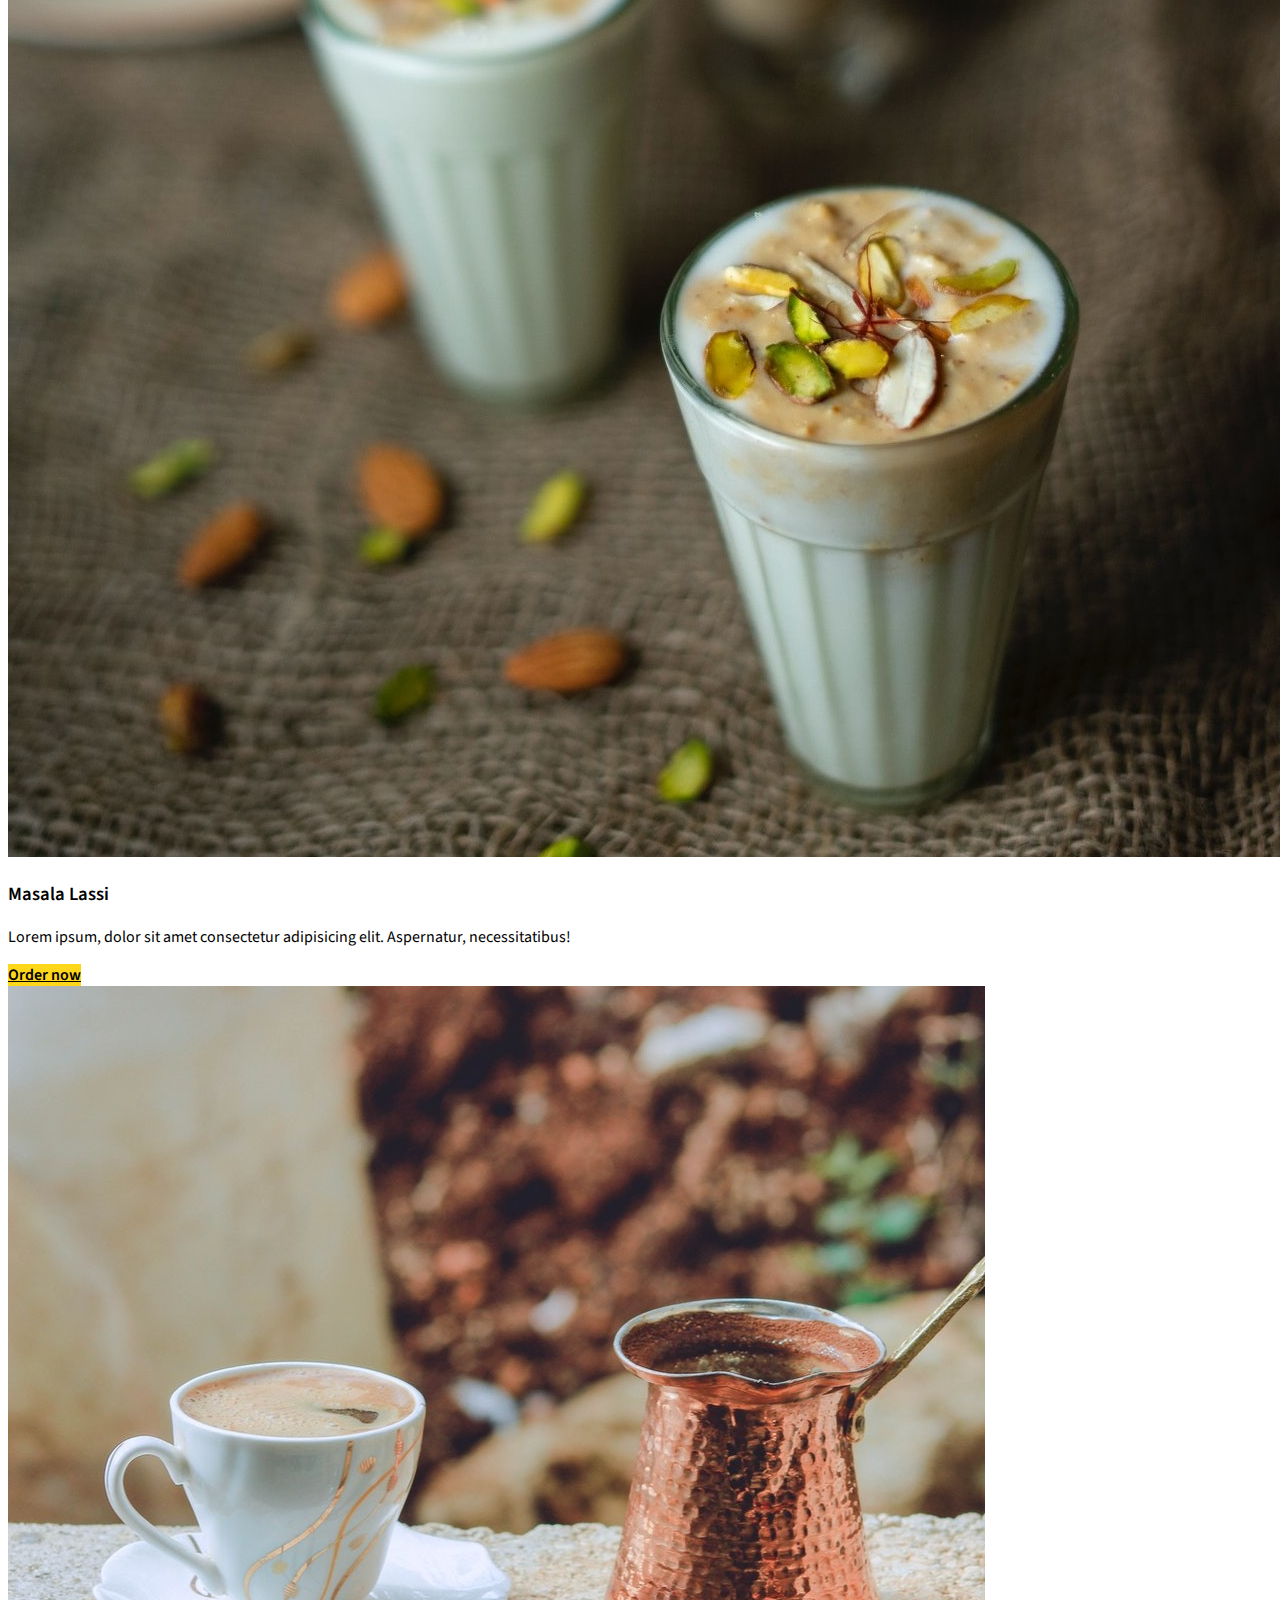
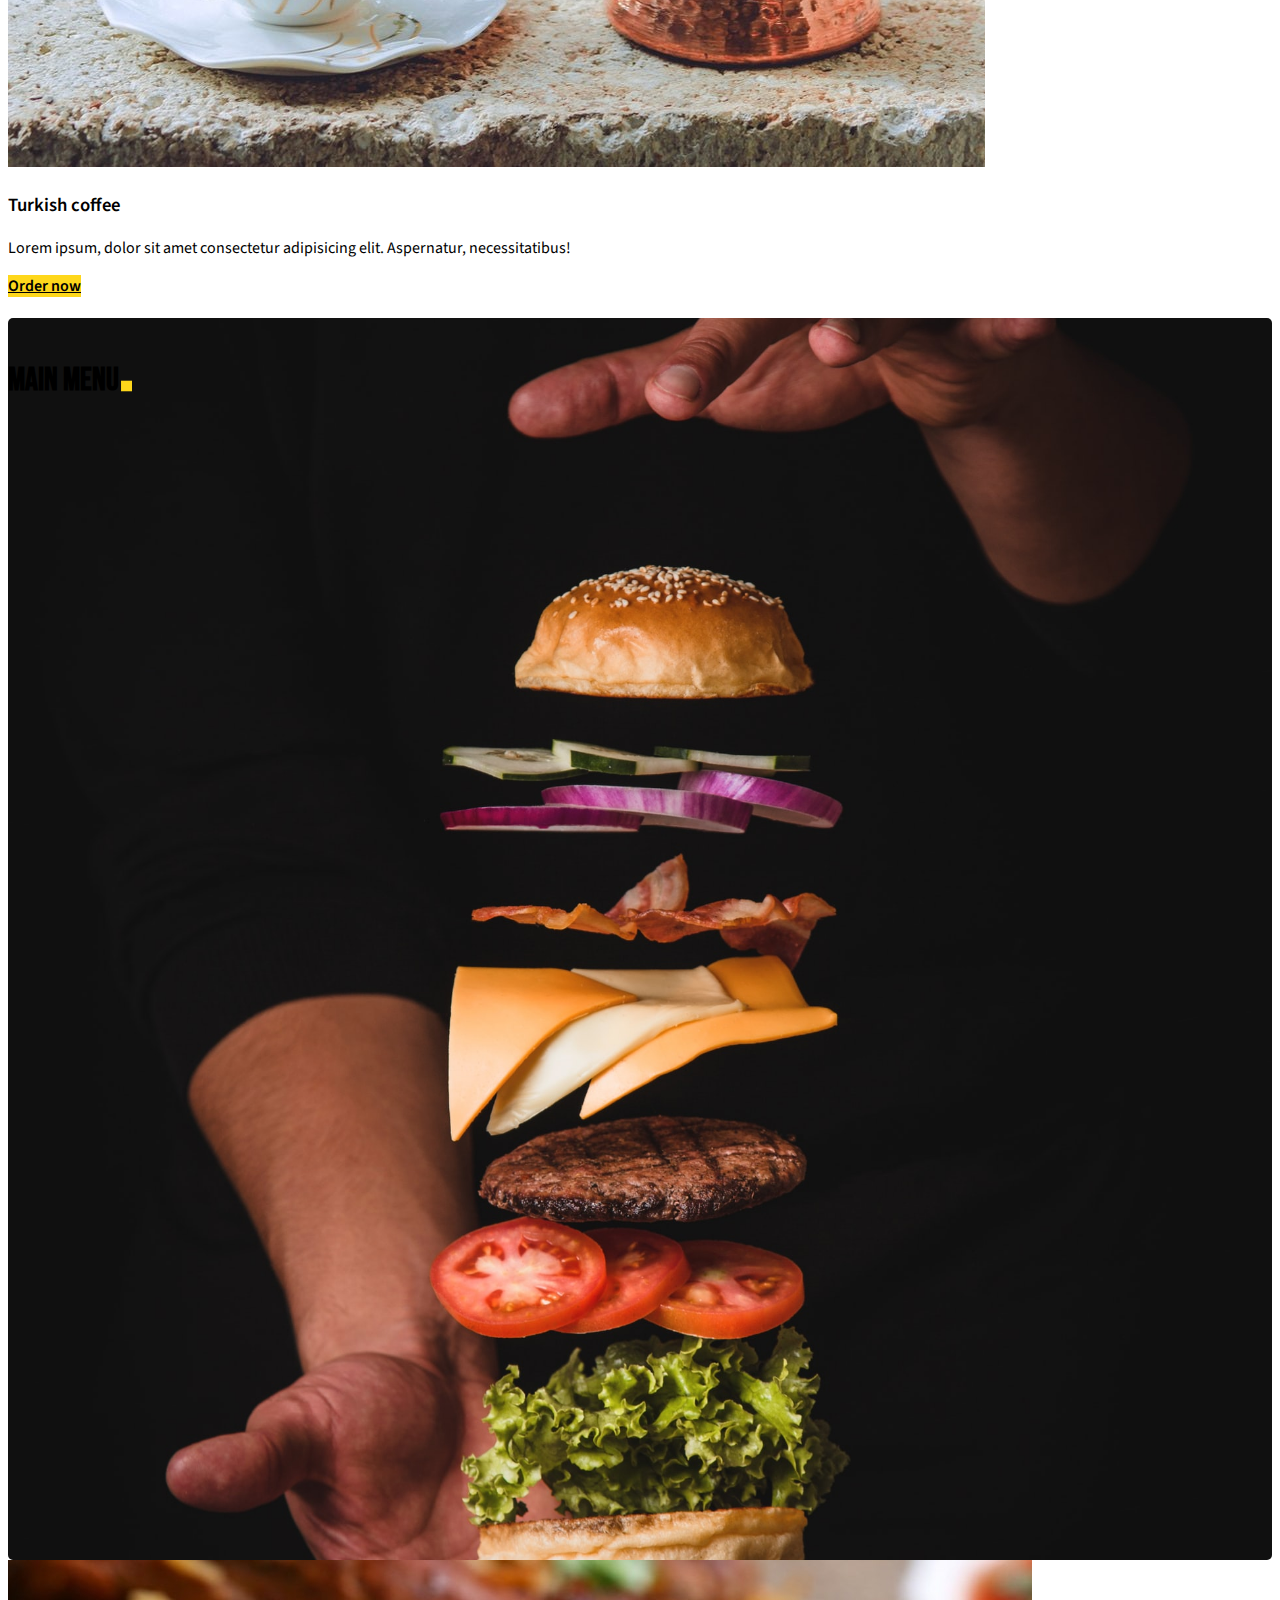
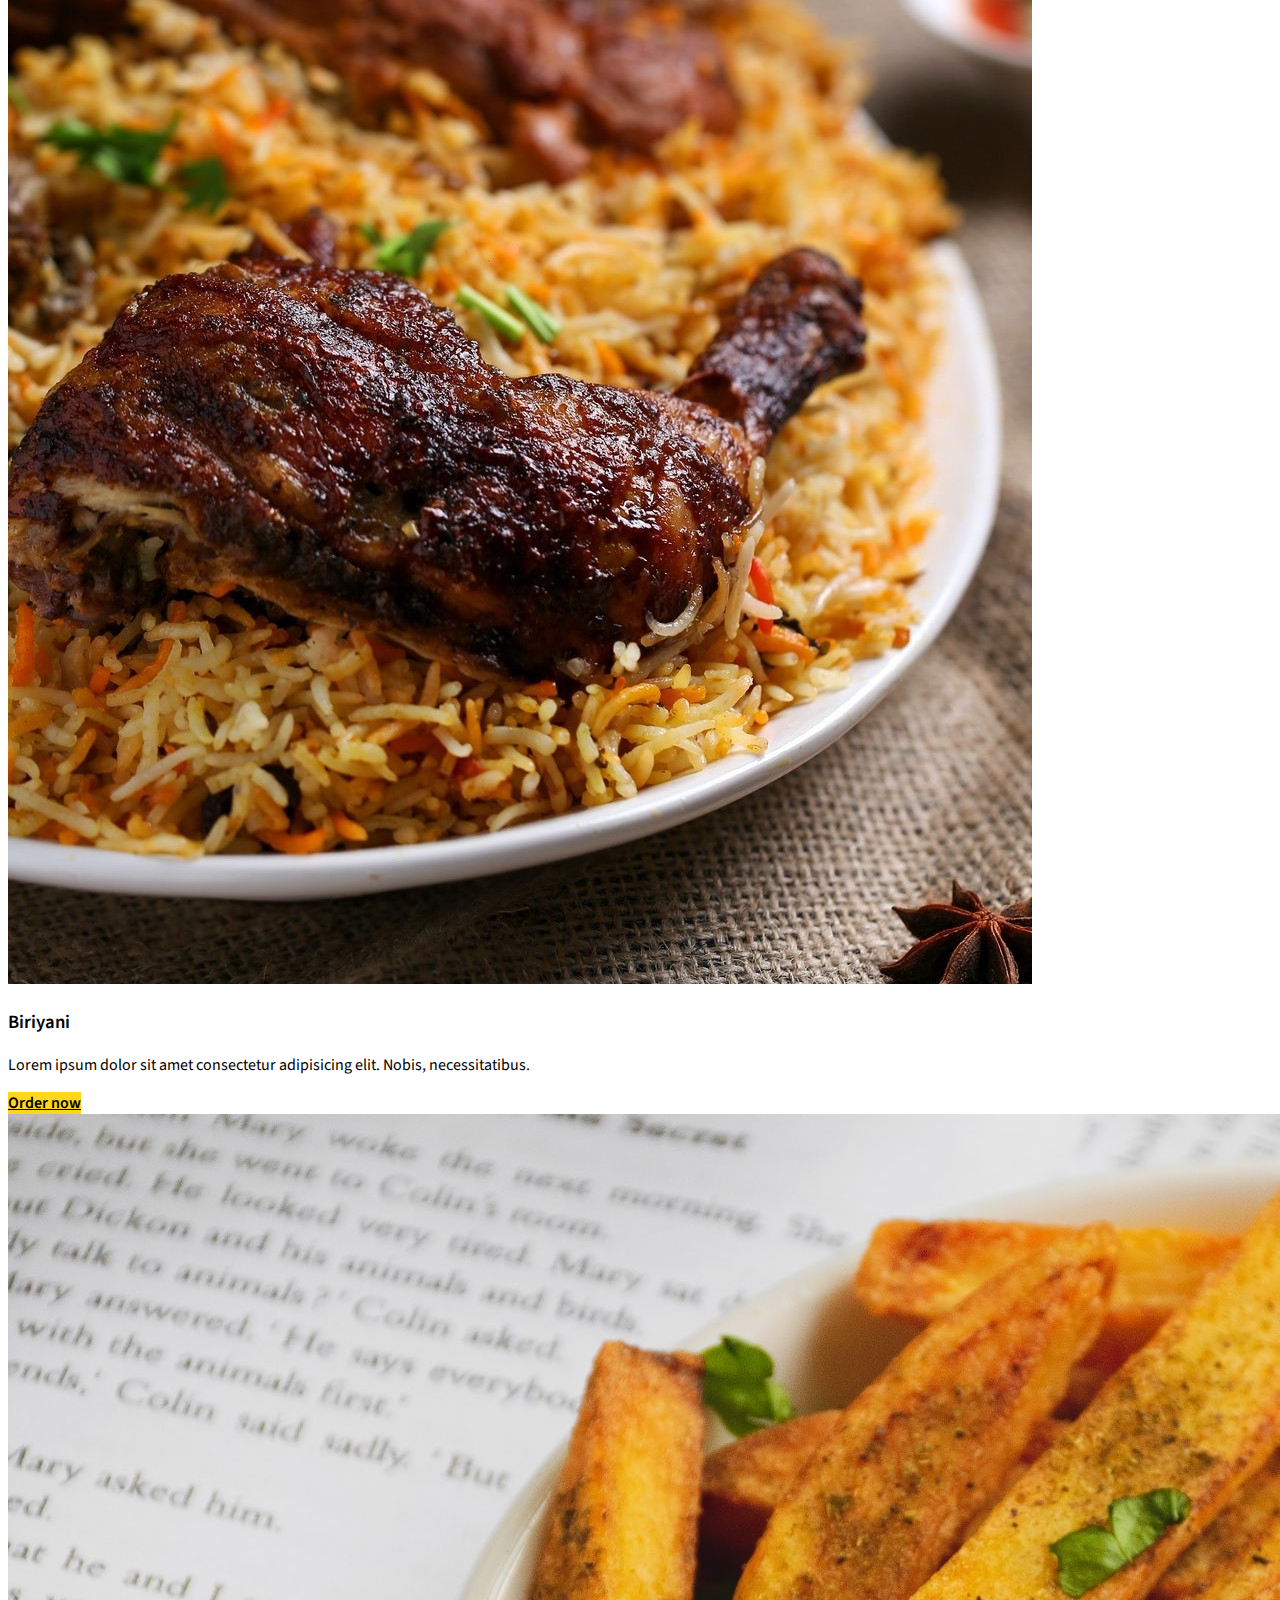
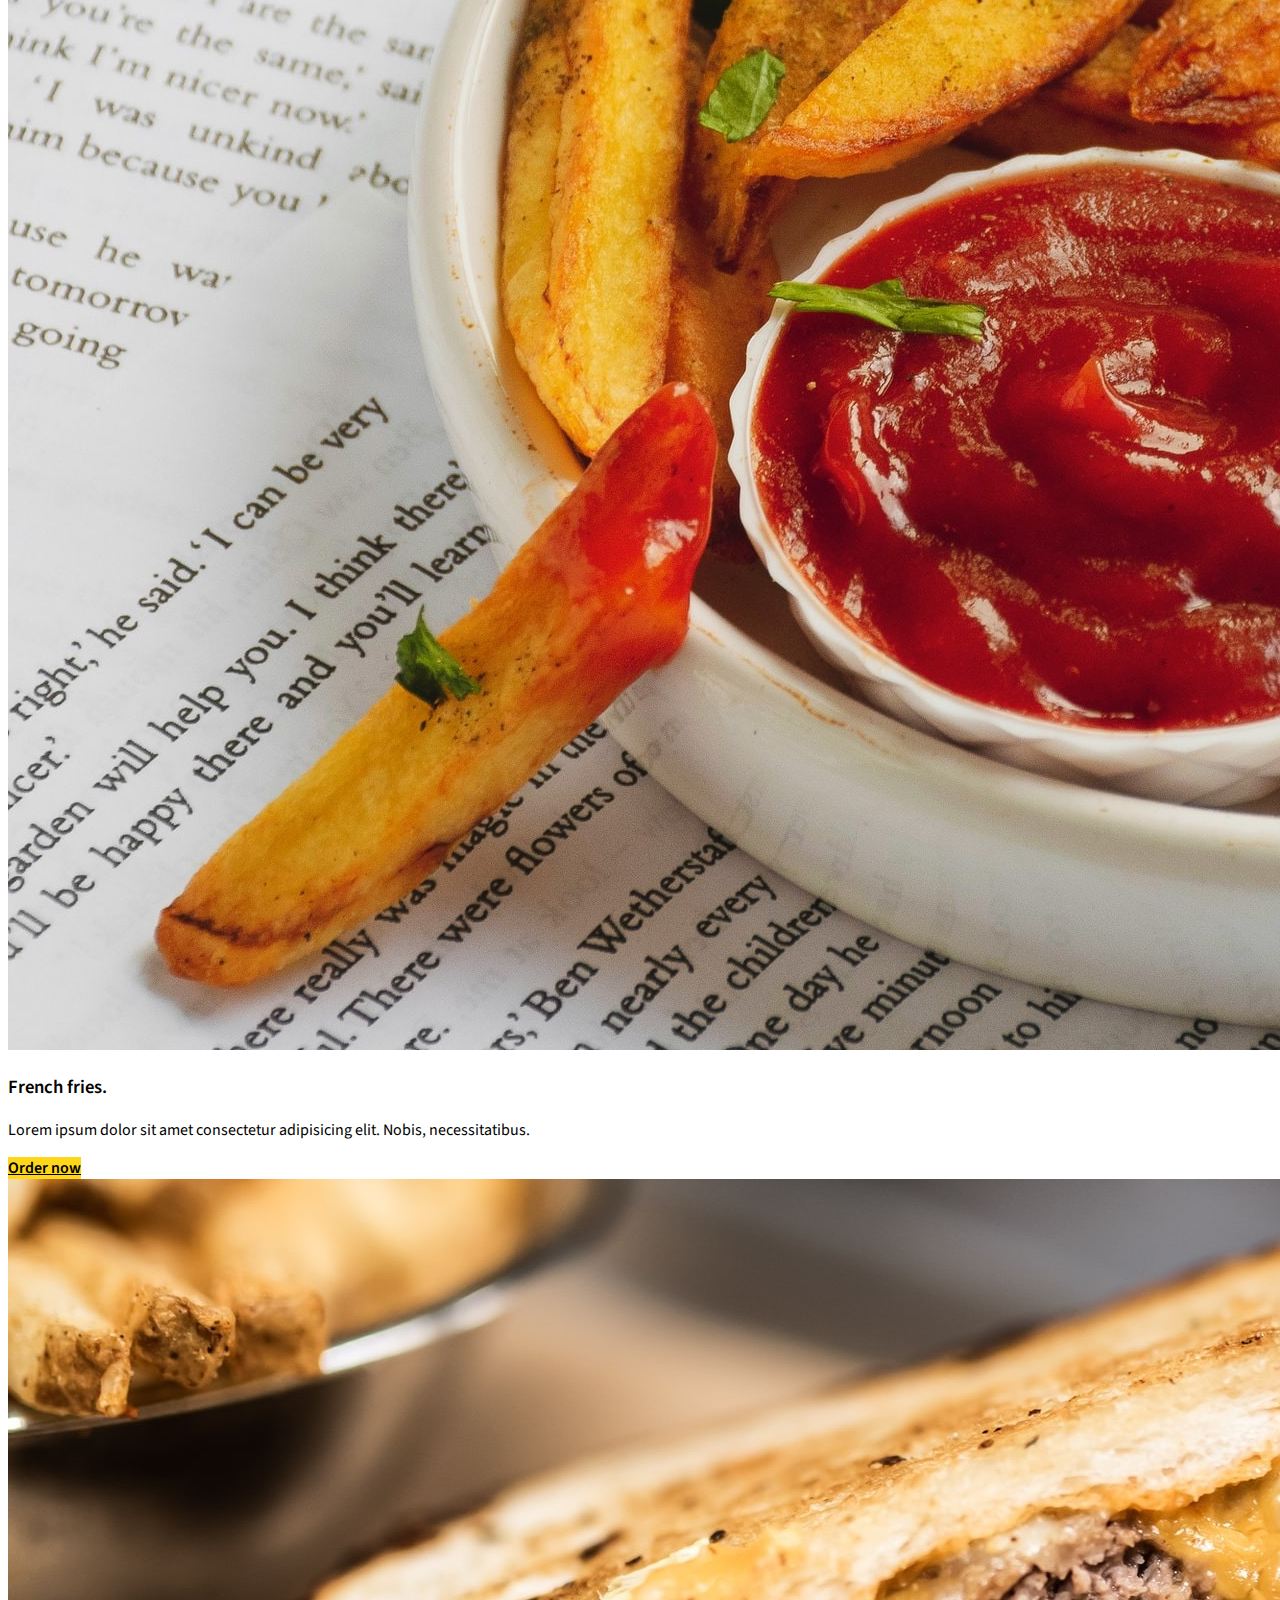
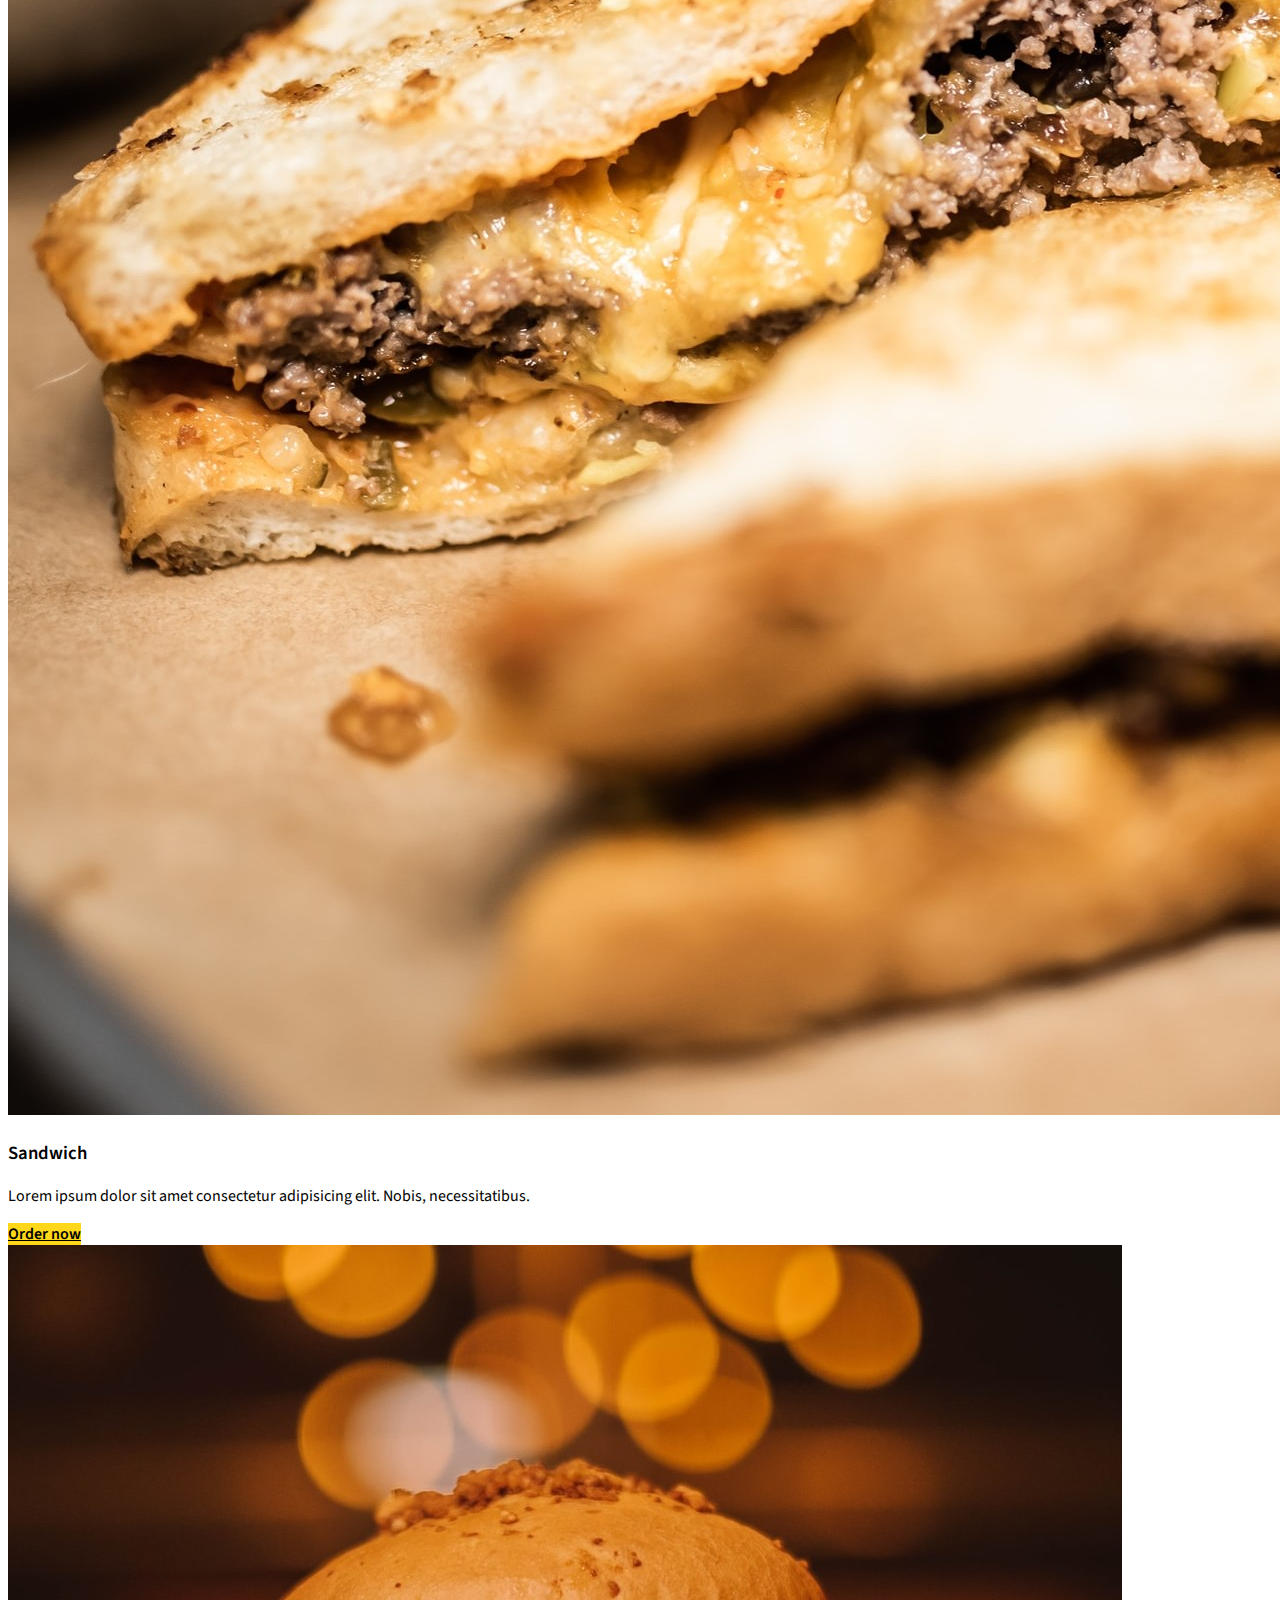
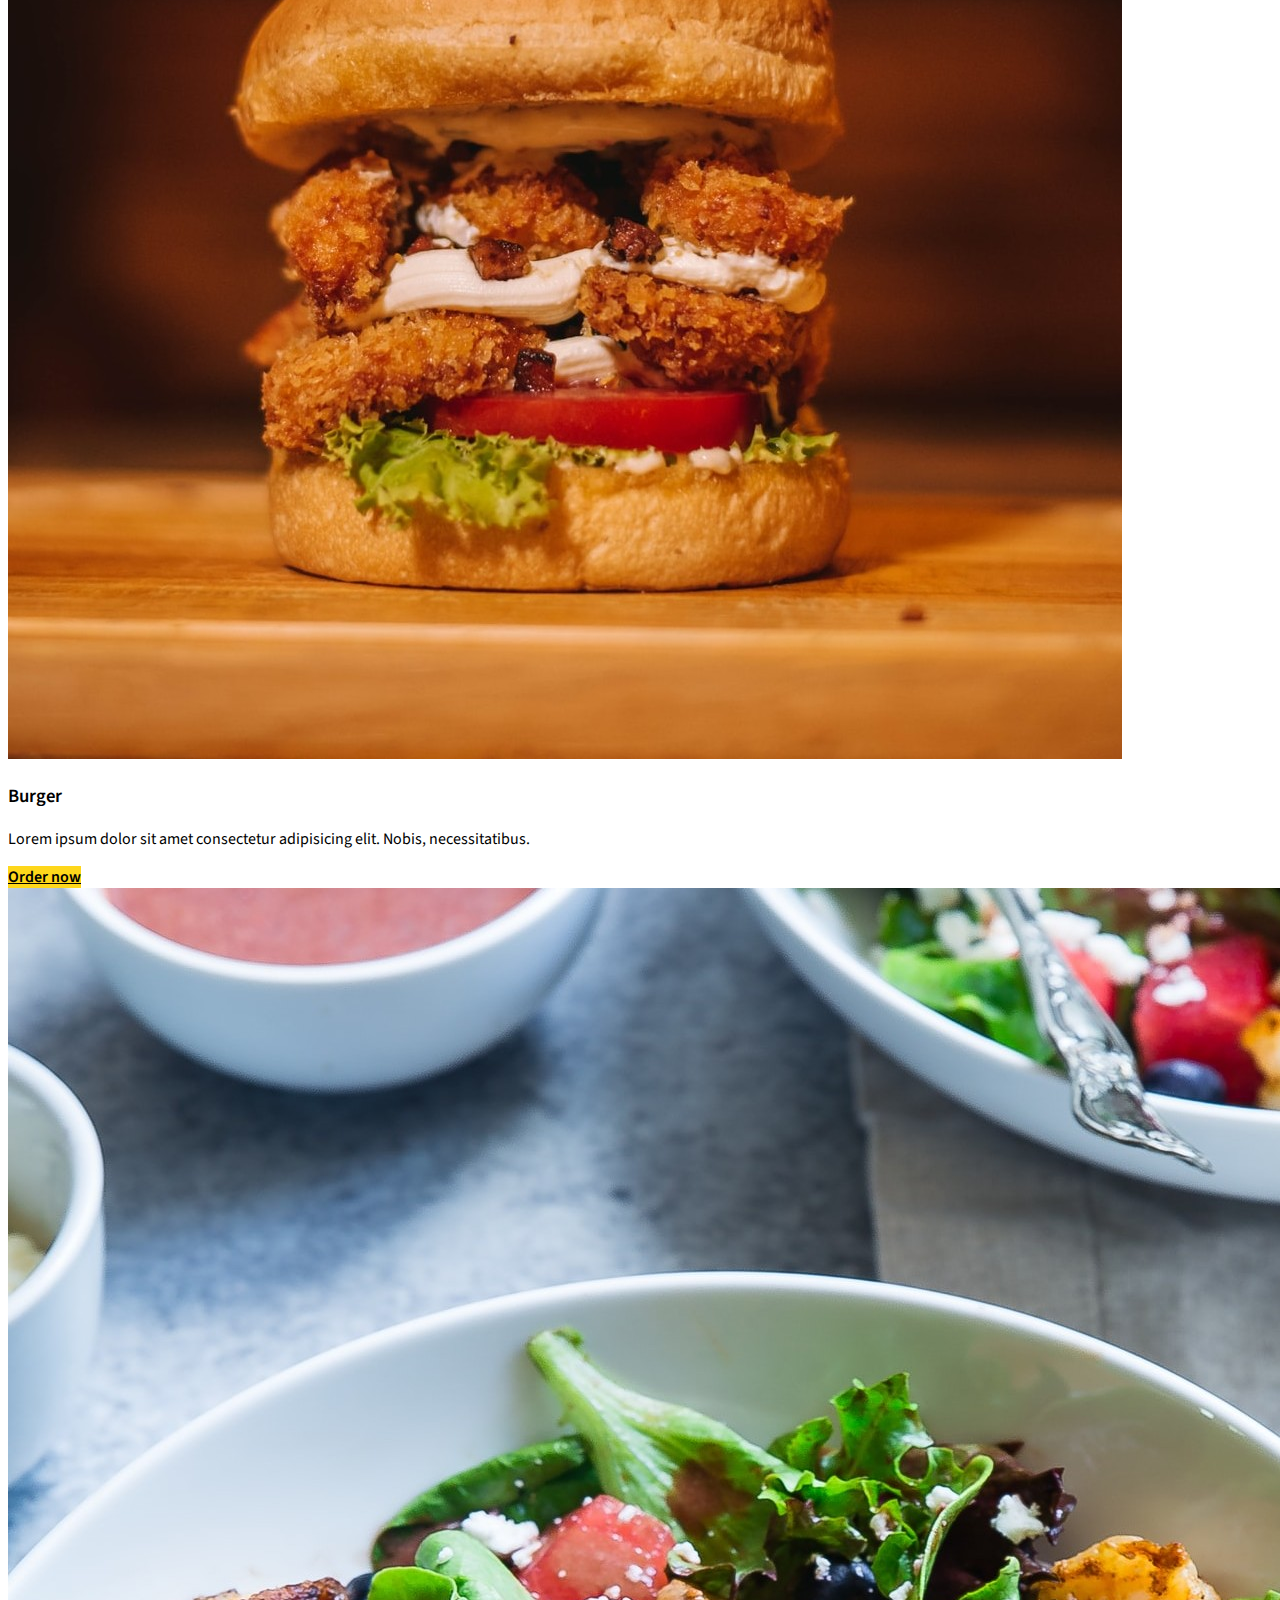
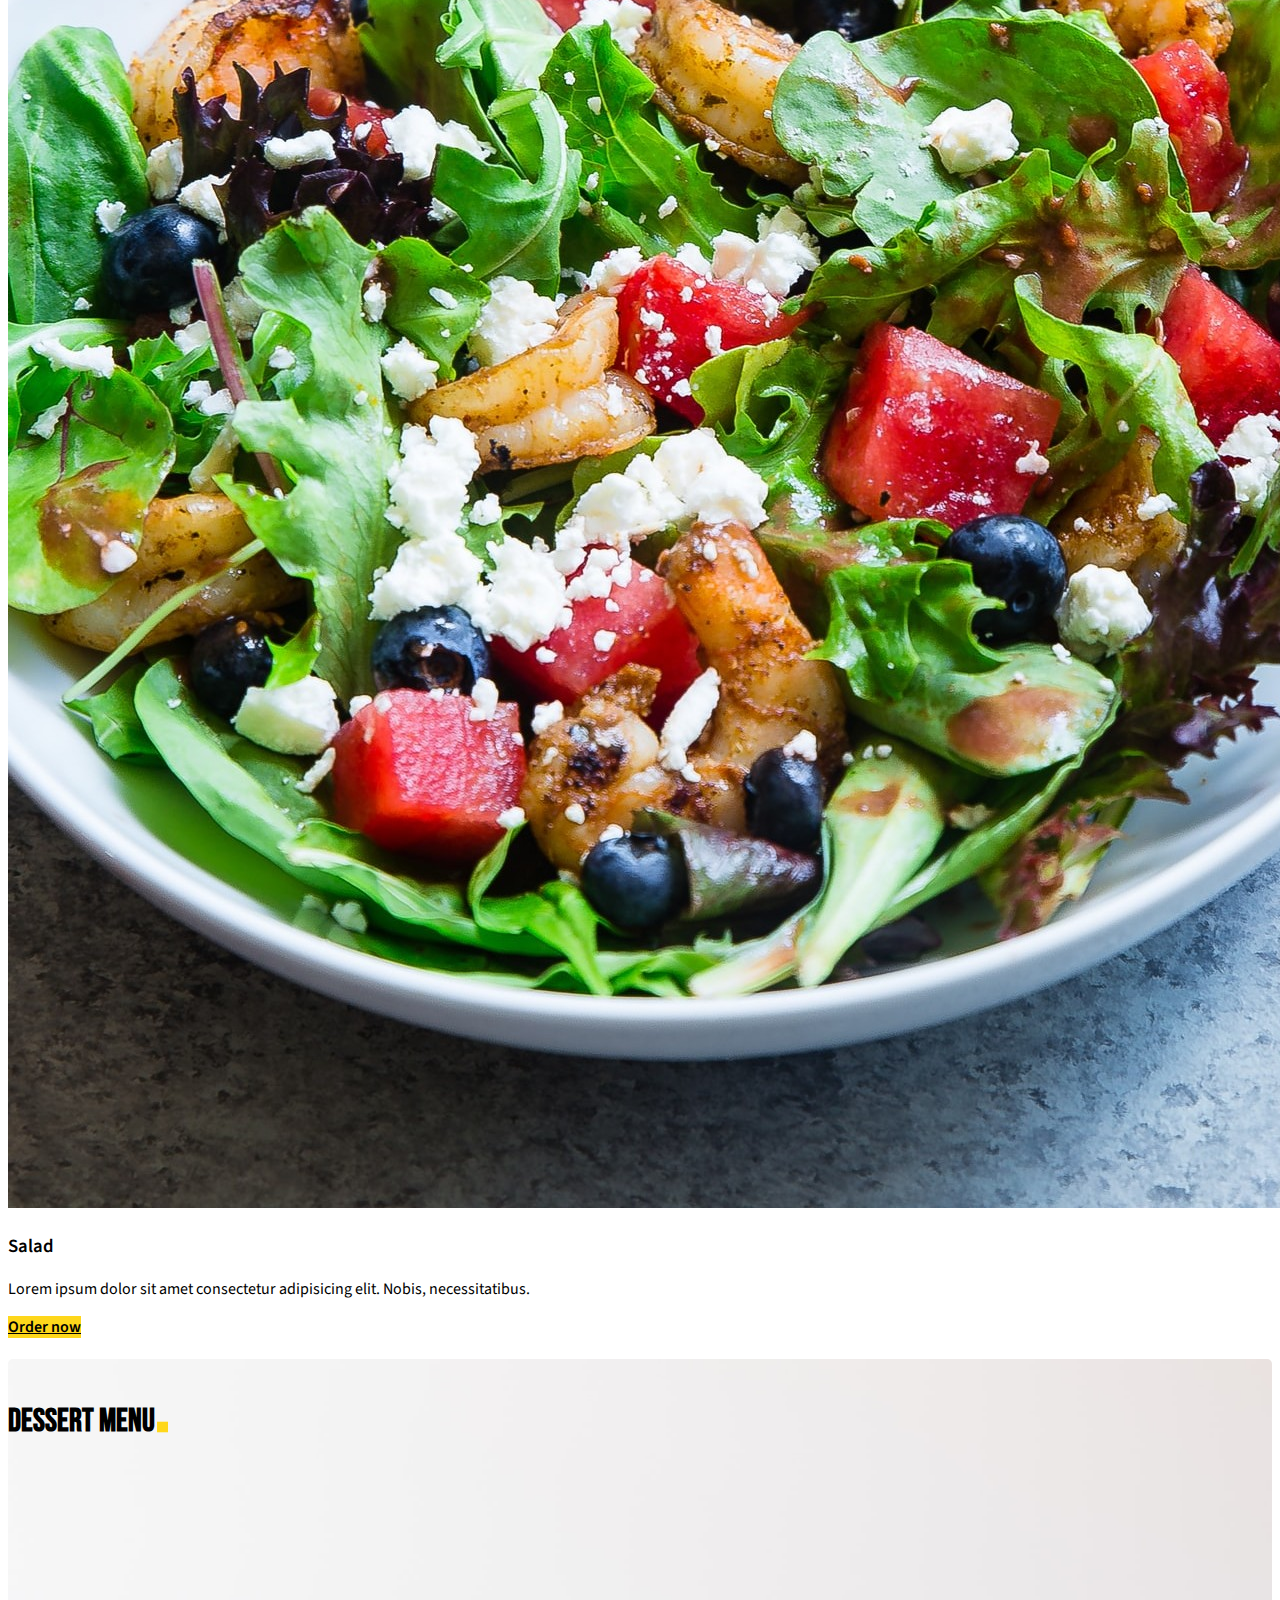
<file: menu.html>
<!DOCTYPE html>
<html lang="en">

<head>
    <meta charset="UTF-8">
    <meta http-equiv="X-UA-Compatible" content="IE=edge">
    <meta name="viewport" content="width=device-width, initial-scale=1.0">

    <!-- BOOTSTRAP ICONS -->
    <link rel="stylesheet" href="https://cdn.jsdelivr.net/npm/bootstrap-icons@1.5.0/font/bootstrap-icons.css">

    <!-- CUSTOM CSS -->
    <link rel="stylesheet" href="./css/style.css">

    <!-- BOOTSTRAP CDN -->
    <link href="https://cdn.jsdelivr.net/npm/bootstrap@5.1.1/dist/css/bootstrap.min.css" rel="stylesheet"
        integrity="sha384-F3w7mX95PdgyTmZZMECAngseQB83DfGTowi0iMjiWaeVhAn4FJkqJByhZMI3AhiU" crossorigin="anonymous">

    <title>The Cottage</title>
</head>

<body>

    <!-- NAVIGATION BAR -->
    <nav class="navbar navbar-light navbar-expand-lg fixed-top">
        <div class="container">
            <a class="navbar-brand" href="./index.html">The Cottage<span class="dot">.</span> </a>
            <button class="navbar-toggler" type="button" data-bs-toggle="collapse" data-bs-target="#navbarNav"
                aria-controls="navbarNav" aria-expanded="false" aria-label="Toggle navigation">
                <span class="navbar-toggler-icon"></span>
            </button>
            <div class="collapse navbar-collapse justify-content-end" id="navbarNav">
                <ul class="navbar-nav">
                    <li class="nav-item">
                        <a class="nav-link" aria-current="page" href="./index.html">home</a>
                    </li>
                    <li class="nav-item">
                        <a class="nav-link" href="#about">about us</a>
                    </li>
                    <li class="nav-item">
                        <a class="nav-link" href="./menu.html">menu</a>
                    </li>
                    <li class="nav-item">
                        <a class="nav-link" href="#locations">locations</a>
                    </li>
                    <li class="nav-item">
                        <a class="nav-link" href="#reviews">reviews</a>
                    </li>
                    <li class="nav-item">
                        <a class="nav-link reservation" href="./reservation.html">book reservation</a>
                    </li>
                </ul>
            </div>
        </div>
    </nav>

    <!-- Daily Special Sections. -->
    <section class="daily pt-4">
        <div class="container text-center">
            <h1 class="py-4 ff-accent">Special today<span class="dot">.</span></h1>
            <div class="row justify-content-center g-4">
                <div class="col-10 col-sm-6 col-lg-4">
                    <div class="card">
                        <img src="./img/daily-img-1.jpg" class="card-img-top" alt="...">
                        <div class="card-body text-start">
                            <h3 class="card-title py-2">Chicken Biryani</h3>
                            <p class="card-text">Lorem ipsum, dolor sit amet consectetur adipisicing elit.
                                Aspernatur, necessitatibus!</p>
                            <!-- <p class="card-text"><small class="text-muted">$69</small></p> -->
                            <a href="#" class="btn btn-sm">Order now</a>
                        </div>
                    </div>
                </div>
                <div class="col-10 col-sm-6 col-lg-4">
                    <div class="card">
                        <img src="./img/daily-img-2.jpg" class="card-img-top" alt="...">
                        <div class="card-body text-start">
                            <h3 class="card-title py-2">Lamb Burger</h3>
                            <p class="card-text">Lorem ipsum, dolor sit amet consectetur adipisicing elit.
                                Aspernatur, necessitatibus!
                            </p>
                            <!-- <p class="card-text"><small class="text-muted">$69</small></p> -->
                            <a href="#" class="btn btn-sm">Order now</a>
                        </div>
                    </div>
                </div>
                <div class="col-10 col-sm-6 col-lg-4">
                    <div class="card">
                        <img src="./img/daily-img-3.jpg" class="card-img-top" alt="...">
                        <div class="card-body text-start">
                            <h3 class="card-title py-2">Pizza</h3>
                            <p class="card-text">Lorem ipsum, dolor sit amet consectetur adipisicing elit.
                                Aspernatur, necessitatibus!
                            </p>
                            <!-- <p class="card-text"><small class="text-muted">$69</small></p> -->
                            <a href="#" class="btn btn-sm">Order now</a>
                        </div>
                    </div>
                </div>
                <div class="col-10 col-sm-6 col-lg-4">
                    <div class="card">
                        <img src="./img/daily-img-4.jpg" class="card-img-top" alt="...">
                        <div class="card-body text-start">
                            <h3 class="card-title py-2">Lava Cake</h3>
                            <p class="card-text">Lorem ipsum, dolor sit amet consectetur adipisicing elit.
                                Aspernatur, necessitatibus!
                            </p>
                            <!-- <p class="card-text"><small class="text-muted">$69</small></p> -->
                            <a href="#" class="btn btn-sm">Order now</a>
                        </div>
                    </div>
                </div>
                <div class="col-10 col-sm-6 col-lg-4">
                    <div class="card">
                        <img src="./img/daily-img-5.jpg" class="card-img-top" alt="...">
                        <div class="card-body text-start">
                            <h3 class="card-title py-2">Masala Lassi</h3>
                            <p class="card-text">Lorem ipsum, dolor sit amet consectetur adipisicing elit.
                                Aspernatur, necessitatibus!
                            </p>
                            <!-- <p class="card-text"><small class="text-muted">$69</small></p> -->
                            <a href="#" class="btn btn-sm">Order now</a>
                        </div>
                    </div>
                </div>
                <div class="col-10 col-sm-6 col-lg-4">
                    <div class="card">
                        <img src="./img/daily-img-6.jpg" class="card-img-top" alt="...">
                        <div class="card-body text-start">
                            <h3 class="card-title py-2">Turkish coffee</h3>
                            <p class="card-text">Lorem ipsum, dolor sit amet consectetur adipisicing elit.
                                Aspernatur, necessitatibus!
                            </p>
                            <!-- <p class="card-text"><small class="text-muted">$69</small></p> -->
                            <a href="#" class="btn btn-sm">Order now</a>
                        </div>
                    </div>
                </div>
            </div>
        </div>
    </section>

    <!-- MAIN MENU SECTION -->
    <section class="daily py-4">
        <div class="container text-center">
            <div class="row align-items-start">
                <div class="col-12 col-md-4 left-side mt-5">
                    <h1 class="ff-accent text-white">main menu<span class="dot">.</span></h1>
                </div>
                <div class="col-10 col-md-8 pt-5 mx-auto mx-md-0">
                    <div class="row g-3">
                        <div class="col-12">
                            <div class="card d-flex flex-column flex-md-row">
                                <img src="./img/main-1.jpg" alt="" class="w-25 rounded">
                                <div class="card-body text-start">
                                    <h3 class="card-title">Biriyani</h3>
                                    <p class="card-text">Lorem ipsum dolor sit amet consectetur adipisicing elit. Nobis, necessitatibus.</p>
                                    <a href="#" class="btn btn-sm">Order now</a>
                                </div>
                            </div>
                        </div>
                        <div class="col-12">
                            <div class="card d-flex flex-column flex-md-row">
                                <img src="./img/main-2.jpg" alt="" class="w-25 rounded">
                                <div class="card-body text-start">
                                    <h3 class="card-title">French fries.</h3>
                                    <p class="card-text">Lorem ipsum dolor sit amet consectetur adipisicing elit. Nobis, necessitatibus.</p>
                                    <a href="#" class="btn btn-sm">Order now</a>
                                </div>
                            </div>
                        </div>
                        <div class="col-12">
                            <div class="card d-flex flex-column flex-md-row">
                                <img src="./img/main-3.jpg" alt="" class="w-25 rounded">
                                <div class="card-body text-start">
                                    <h3 class="card-title">Sandwich</h3>
                                    <p class="card-text">Lorem ipsum dolor sit amet consectetur adipisicing elit. Nobis, necessitatibus.</p>
                                    <a href="#" class="btn btn-sm">Order now</a>
                                </div>
                            </div>
                        </div>
                        <div class="col-12">
                            <div class="card d-flex flex-column flex-md-row">
                                <img src="./img/main-4.jpg" alt="" class="w-25 rounded">
                                <div class="card-body text-start">
                                    <h3 class="card-title">Burger</h3>
                                    <p class="card-text">Lorem ipsum dolor sit amet consectetur adipisicing elit. Nobis, necessitatibus.</p>
                                    <a href="#" class="btn btn-sm">Order now</a>
                                </div>
                            </div>
                        </div>
                        <div class="col-12">
                            <div class="card d-flex flex-column flex-md-row">
                                <img src="./img/main-5.jpg" alt="" class="w-25 rounded">
                                <div class="card-body text-start">
                                    <h3 class="card-title">Salad</h3>
                                    <p class="card-text">Lorem ipsum dolor sit amet consectetur adipisicing elit. Nobis, necessitatibus.</p>
                                    <a href="#" class="btn btn-sm">Order now</a>
                                </div>
                            </div>
                        </div>
                    </div>
                </div>
            </div>
        </div>
    </section>

    <!-- DESSERT MENU SECTION -->
    <section class="daily py-4">
        <div class="container text-center">
            <div class="row align-items-start">
                <div class="col-12 col-md-4 right-side mt-5 d-block d-sm-none">
                    <h1 class="ff-accent text-black">dessert menu<span class="dot">.</span></h1>
                </div>
                <div class="col-10 col-md-8 pt-5 mx-auto mx-md-0">
                    <div class="row g-3">
                        <div class="col-12">
                            <div class="card d-flex flex-column flex-md-row">
                                <img src="./img/main-6.jpg" alt="" class="w-25 rounded">
                                <div class="card-body text-start">
                                    <h3 class="card-title">Ice cream.</h3>
                                    <p class="card-text">Lorem ipsum dolor sit amet consectetur adipisicing elit. Nobis,
                                        necessitatibus.</p>
                                    <a href="#" class="btn btn-sm">Order now</a>
                                </div>
                            </div>
                        </div>
                        <div class="col-12">
                            <div class="card d-flex flex-column flex-md-row">
                                <img src="./img/main-7.jpg" alt="" class="w-25 rounded">
                                <div class="card-body text-start">
                                    <h3 class="card-title">Cup cake</h3>
                                    <p class="card-text">Lorem ipsum dolor sit amet consectetur adipisicing elit. Nobis,
                                        necessitatibus.</p>
                                    <a href="#" class="btn btn-sm">Order now</a>
                                </div>
                            </div>
                        </div>
                        <div class="col-12">
                            <div class="card d-flex flex-column flex-md-row">
                                <img src="./img/main-8.jpg" alt="" class="w-25 rounded">
                                <div class="card-body text-start">
                                    <h3 class="card-title">Gulab jamun.</h3>
                                    <p class="card-text">Lorem ipsum dolor sit amet consectetur adipisicing elit. Nobis,
                                        necessitatibus.</p>
                                    <a href="#" class="btn btn-sm">Order now</a>
                                </div>
                            </div>
                        </div>
                        <div class="col-12">
                            <div class="card d-flex flex-column flex-md-row">
                                <img src="./img/main-9.jpg" alt="" class="w-25 rounded">
                                <div class="card-body text-start">
                                    <h3 class="card-title">Donuts.</h3>
                                    <p class="card-text">Lorem ipsum dolor sit amet consectetur adipisicing elit. Nobis,
                                        necessitatibus.</p>
                                    <a href="#" class="btn btn-sm">Order now</a>
                                </div>
                            </div>
                        </div>
                        <div class="col-12">
                            <div class="card d-flex flex-column flex-md-row">
                                <img src="./img/main-10.jpg" alt="" class="w-25 rounded">
                                <div class="card-body text-start">
                                    <h3 class="card-title">Red velvet cake.</h3>
                                    <p class="card-text">Lorem ipsum dolor sit amet consectetur adipisicing elit. Nobis,
                                        necessitatibus.</p>
                                    <a href="#" class="btn btn-sm">Order now</a>
                                </div>
                            </div>
                        </div>
                    </div>
                </div>
                <div class="col-12 col-md-4 right-side mt-5 d-none d-sm-block">
                    <h1 class="ff-accent text-black">dessert menu<span class="dot">.</span></h1>
                </div>
            </div>
        </div>
    </section>

    <!-- DRINKS MENU SECTION -->
    <section class="daily py-4">
        <div class="container text-center pb-5">
            <div class="row align-items-start">
                <div class="col-12 col-md-4 left-side-2 mt-5">
                    <h1 class="ff-accent text-white">drinks menu<span class="dot">.</span></h1>
                </div>
                <div class="col-10 col-md-8 pt-5 mx-auto mx-md-0">
                    <div class="row g-3">
                        <div class="col-12">
                            <div class="card d-flex flex-column flex-md-row">
                                <img src="./img/main-11.jpg" alt="" class="w-25 rounded">
                                <div class="card-body text-start">
                                    <h3 class="card-title">Lemonade.</h3>
                                    <p class="card-text">Lorem ipsum dolor sit amet consectetur adipisicing elit. Nobis,
                                        necessitatibus.</p>
                                    <a href="#" class="btn btn-sm">Order now</a>
                                </div>
                            </div>
                        </div>
                        <div class="col-12">
                            <div class="card d-flex flex-column flex-md-row">
                                <img src="./img/main-12.jpg" alt="" class="w-25 rounded">
                                <div class="card-body text-start">
                                    <h3 class="card-title">Milkshake</h3>
                                    <p class="card-text">Lorem ipsum dolor sit amet consectetur adipisicing elit. Nobis,
                                        necessitatibus.</p>
                                    <a href="#" class="btn btn-sm">Order now</a>
                                </div>
                            </div>
                        </div>
                        <div class="col-12">
                            <div class="card d-flex flex-column flex-md-row">
                                <img src="./img/main-13.jpg" alt="" class="w-25 rounded">
                                <div class="card-body text-start">
                                    <h3 class="card-title">Tea</h3>
                                    <p class="card-text">Lorem ipsum dolor sit amet consectetur adipisicing elit. Nobis,
                                        necessitatibus.</p>
                                    <a href="#" class="btn btn-sm">Order now</a>
                                </div>
                            </div>
                        </div>
                        <div class="col-12">
                            <div class="card d-flex flex-column flex-md-row">
                                <img src="./img/main-14.jpg" alt="" class="w-25 rounded">
                                <div class="card-body text-start">
                                    <h3 class="card-title">Coffee.</h3>
                                    <p class="card-text">Lorem ipsum dolor sit amet consectetur adipisicing elit. Nobis,
                                        necessitatibus.</p>
                                    <a href="#" class="btn btn-sm">Order now</a>
                                </div>
                            </div>
                        </div>
                        <div class="col-12">
                            <div class="card d-flex flex-column flex-md-row">
                                <img src="./img/main-15.jpg" alt="" class="w-25 rounded">
                                <div class="card-body text-start">
                                    <h3 class="card-title">Green tea.</h3>
                                    <p class="card-text">Lorem ipsum dolor sit amet consectetur adipisicing elit. Nobis,
                                        necessitatibus.</p>
                                    <a href="#" class="btn btn-sm">Order now</a>
                                </div>
                            </div>
                        </div>
                    </div>
                </div>
            </div>
        </div>
    </section>



    <!-- FOOTER SECTION -->
    <footer class="bg-black text-light">
        <div class="container d-flex flex-column align-items-center justify-content-center text-center  pb-3 w-50">
            <a class="ff-accent text-decoration-none fs-3 text-white pb-1" href="#">The Cottage<span
                    class="dot">.</span></a>
            <p>Lorem ipsum dolor, sit amet consectetur adipisicing elit. Consequatur delectus nobis molestias illo
                cumque molestiae. Lorem ipsum dolor sit amet consectetur adipisicing elit. Eius, voluptate.
            </p>
            <ul class="navbar-nav d-flex flex-row g-5 text-white text-decoration-none">
                <li class="nav-item">
                    <a class="nav-link" aria-current="page" href="#">home</a>
                </li>
                <li class="nav-item">
                    <a class="nav-link" href="#about">about us</a>
                </li>
                <li class="nav-item">
                    <a class="nav-link" href="#locations">faq</a>
                </li>
                <li class="nav-item">
                    <a class="nav-link" href="#">book reservation</a>
                </li>
            </ul>
            <div class="py-3">
                <a href="#"><i class="bi bi-facebook"></i></a>
                <a href="#"><i class="bi bi-twitter"></i></a>
                <a href="#"><i class="bi bi-instagram"></i></a>
            </div>
        </div>
        <div class="text-dark bg text-center"> Copyright &copy; 2021 The Cottage</div>
    </footer>

    <!-- JS CDN -->
    <script src="https://cdn.jsdelivr.net/npm/bootstrap@5.1.1/dist/js/bootstrap.bundle.min.js"
        integrity="sha384-/bQdsTh/da6pkI1MST/rWKFNjaCP5gBSY4sEBT38Q/9RBh9AH40zEOg7Hlq2THRZ"
        crossorigin="anonymous"></script>
</body>

</html>
</file>
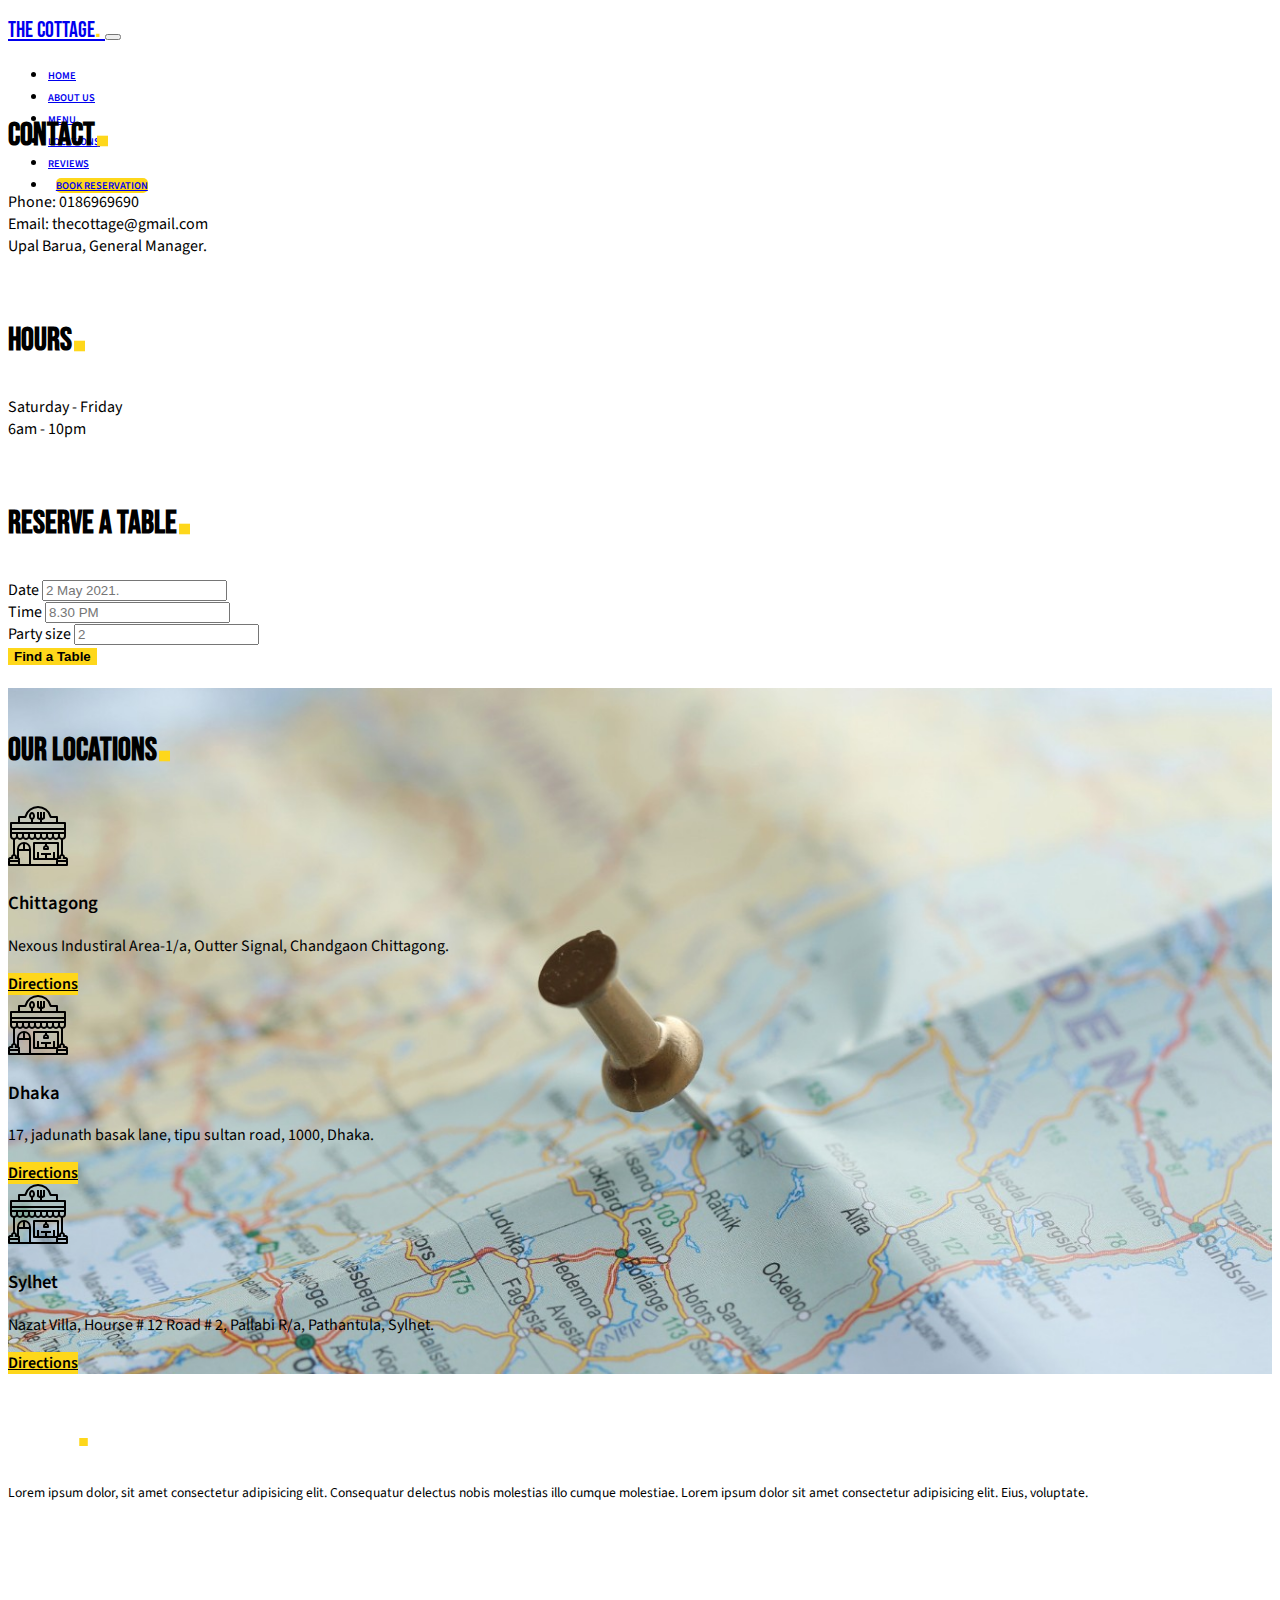
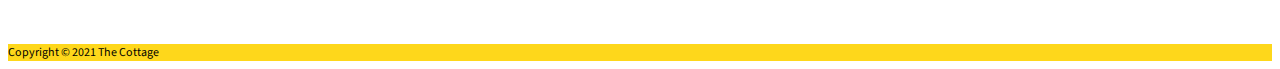
<file: reservation.html>
<!DOCTYPE html>
<html lang="en">

<head>
    <meta charset="UTF-8">
    <meta http-equiv="X-UA-Compatible" content="IE=edge">
    <meta name="viewport" content="width=device-width, initial-scale=1.0">

    <!-- BOOTSTRAP ICONS -->
    <link rel="stylesheet" href="https://cdn.jsdelivr.net/npm/bootstrap-icons@1.5.0/font/bootstrap-icons.css">

    <!-- CUSTOM CSS -->
    <link rel="stylesheet" href="./css/style.css">

    <!-- BOOTSTRAP CDN -->
    <link href="https://cdn.jsdelivr.net/npm/bootstrap@5.1.1/dist/css/bootstrap.min.css" rel="stylesheet"
        integrity="sha384-F3w7mX95PdgyTmZZMECAngseQB83DfGTowi0iMjiWaeVhAn4FJkqJByhZMI3AhiU" crossorigin="anonymous">

    <title>The Cottage</title>
</head>

<body>

    <!-- NAVIGATION BAR -->
    <nav class="navbar navbar-light navbar-expand-lg fixed-top">
        <div class="container">
            <a class="navbar-brand" href="#">The Cottage<span class="dot">.</span> </a>
            <button class="navbar-toggler" type="button" data-bs-toggle="collapse" data-bs-target="#navbarNav"
                aria-controls="navbarNav" aria-expanded="false" aria-label="Toggle navigation">
                <span class="navbar-toggler-icon"></span>
            </button>
            <div class="collapse navbar-collapse justify-content-end" id="navbarNav">
                <ul class="navbar-nav">
                    <li class="nav-item">
                        <a class="nav-link" aria-current="page" href="./index.html">home</a>
                    </li>
                    <li class="nav-item">
                        <a class="nav-link" href="#about">about us</a>
                    </li>
                    <li class="nav-item">
                        <a class="nav-link" href="./menu.html">menu</a>
                    </li>
                    <li class="nav-item">
                        <a class="nav-link" href="#locations">locations</a>
                    </li>
                    <li class="nav-item">
                        <a class="nav-link" href="#reviews">reviews</a>
                    </li>
                    <li class="nav-item">
                        <a class="nav-link reservation" href="./reservation.html">book reservation</a>
                    </li>
                </ul>
            </div>
        </div>
    </nav>

    <!-- Reservation SECTION -->
    <section class="reservaion">
        <div class="container py-5">
            <div class="row pt-3">
                <div class="col-8 col-sm-6 pb-0 pb-sm-5 mx-auto mx-sm-0">
                    <h1 class="ff-accent">Contact<span class="dot">.</span></h1>
                    <p class="lead">Phone: 0186969690 <br> Email: thecottage@gmail.com <br> Upal Barua, General Manager.
                    </p>
                    <h1 class="ff-accent">Hours<span class="dot">.</span></h1>
                    <p class="lead">Saturday - Friday <br> 6am - 10pm</p>
                </div>
                <div class="col-8 col-sm-6 mx-auto mx-sm-0">
                    <form>
                        <h1 class="ff-accent">RESERVE A TABLE<span class="dot">.</span></h1>
                        <div class="mb-1">
                            <label for="exampleInputEmail1" class="form-label">Date</label>
                            <input type="email" class="form-control" id="exampleInputEmail1" aria-describedby="emailHelp" placeholder="2 May 2021.">
                        </div>
                        <div class="mb-1">
                            <label for="exampleInputPassword1" class="form-label">Time</label>
                            <input type="password" class="form-control" id="exampleInputPassword1" placeholder="8.30 PM">
                        </div>
                        <div class="mb-1">
                            <label for="exampleInputPassword1" class="form-label">Party size</label>
                            <input type="password" class="form-control" id="exampleInputPassword1" placeholder="2">
                        </div>
                        <button type="submit" class="btn w-100 mt-2">Find a Table</button>
                    </form>
                </div>
            </div>
            
        </div>
    </section>

    <!-- LOCATION SECTION -->
    <section id="locations" class="py-2">
        <div class="container text-center">
            <h1 class="ff-accent">Our locations<span class="dot">.</span></h1>
            <div class="row text-center justify-content-center align-items-center g-4 pt-3 pb-5">
                <div class="col-10 col-sm-6 col-lg-3">
                    <div class="card">
                        <img src="./img/location.svg" class="card-img-top w-50 p-3 mx-auto" alt="...">
                        <div class="card-body">
                            <h3 class="card-title">Chittagong</h3>
                            <p>Nexous Industiral Area-1/a, Outter Signal, Chandgaon Chittagong.</p>
                            <a href="#" class="btn btn-sm">Directions</a>
                        </div>
                    </div>
                </div>
                <div class="col-10 col-sm-6 col-lg-3">
                    <div class="card">
                        <img src="./img/location.svg" class="card-img-top w-50 p-3 mx-auto" alt="...">
                        <div class="card-body">
                            <h3 class="card-title">Dhaka</h3>
                            <p>17, jadunath basak lane, tipu sultan road, 1000, Dhaka.</p>
                            <a href="#" class="btn btn-sm">Directions</a>
                        </div>
                    </div>
                </div>
                <div class="col-10 col-sm-6 col-lg-3">
                    <div class="card">
                        <img src="./img/location.svg" class="card-img-top w-50 p-3 mx-auto" alt="...">
                        <div class="card-body">
                            <h3 class="card-title">Sylhet</h3>
                            <p>Nazat Villa, Hourse # 12 Road # 2, Pallabi R/a, Pathantula, Sylhet.</p>
                            <a href="#" class="btn btn-sm">Directions</a>
                        </div>
                    </div>
                </div>
            </div>
        </div>
    </section>

    <!-- FOOTER SECTION -->
    <footer class="bg-black text-light">
        <div class="container d-flex flex-column align-items-center justify-content-center text-center  pb-3 w-50">
            <a class="ff-accent text-decoration-none fs-3 text-white pb-1" href="#">The Cottage<span
                    class="dot">.</span></a>
            <p>Lorem ipsum dolor, sit amet consectetur adipisicing elit. Consequatur delectus nobis molestias illo
                cumque molestiae. Lorem ipsum dolor sit amet consectetur adipisicing elit. Eius, voluptate.
            </p>
            <ul class="navbar-nav d-flex flex-row g-5 text-white text-decoration-none">
                <li class="nav-item">
                    <a class="nav-link" aria-current="page" href="#">home</a>
                </li>
                <li class="nav-item">
                    <a class="nav-link" href="#about">about us</a>
                </li>
                <li class="nav-item">
                    <a class="nav-link" href="#locations">faq</a>
                </li>
                <li class="nav-item">
                    <a class="nav-link" href="#">book reservation</a>
                </li>
            </ul>
            <div class="py-3">
                <a href="#"><i class="bi bi-facebook"></i></a>
                <a href="#"><i class="bi bi-twitter"></i></a>
                <a href="#"><i class="bi bi-instagram"></i></a>
            </div>
        </div>
        <div class="text-dark bg text-center"> Copyright &copy; 2021 The Cottage</div>
    </footer>

    <!-- JS CDN -->
    <script src="https://cdn.jsdelivr.net/npm/bootstrap@5.1.1/dist/js/bootstrap.bundle.min.js"
        integrity="sha384-/bQdsTh/da6pkI1MST/rWKFNjaCP5gBSY4sEBT38Q/9RBh9AH40zEOg7Hlq2THRZ"
        crossorigin="anonymous"></script>
</body>

</html>
</file>
<file: css/style.css>
/*##########################
Global Styles
##########################*/
@import url("https://fonts.googleapis.com/css2?family=Bubblegum+Sans&family=Source+Sans+Pro:wght@300;400;600;700&display=swap");
@import url("https://fonts.googleapis.com/css2?family=Bebas+Neue&display=swap");
@import url("https://fonts.googleapis.com/css2?family=PT+Sans+Narrow:wght@400;700&display=swap");

:root {
  --acnt-clr: #fed71b;
  --acnt-ff: "Bebas Neue", cursive;
  /* --acnt-ff: "PT Sans Narrow", cursive; */
}

body {
  font-family: "Source Sans Pro", sans-serif !important;
}

.btn {
  background: var(--acnt-clr) !important;
  border: none;
  color: #000;
  font-weight: 600;
}

.btn:hover {
  opacity: 70%;
}

.ff-accent {
  /* font-family: "Bubblegum Sans", cursive; */
  font-family: var(--acnt-ff);
}

.dot {
  color: var(--acnt-clr) !important;
  font-size: 5rem;
}

.card-title {
  font-weight: 600;
}

/*##########################
Navigation Bar
##########################*/
.navbar {
  height: 2.75em;
  background-color: #fff;
}

.navbar-brand {
  /* font-family: "Bubblegum Sans", cursive; */
  font-family: var(--acnt-ff);
  font-size: 1.35rem !important;
}

.navbar-brand .dot {
  font-size: 1.5em;
}

.nav-link {
  text-transform: uppercase;
  font-size: 0.65rem;
  font-weight: 600;
}

.nav-link:hover {
  background: var(--acnt-clr);
  border-radius: 5px;
}

.reservation {
  background: var(--acnt-clr) !important;
  border-radius: 5px !important;
  margin-left: 0.75em;
}

/*##########################
  Welcome section
##########################*/
.welcome {
  background: url("../img/wlc-bg-2.jpg") center center/cover no-repeat;
  /* box-shadow: inset 0 0 0 1000px rgba(0, 0, 0, 0.1); */
}

.welcome .container {
  padding: 12% 0 !important;
}

.welcome h1 {
  /* font-family: "Bubblegum Sans", cursive; */
  font-family: var(--acnt-ff);
  color: #000;
  font-size: 5.5rem;
}

.welcome h3 {
  font-size: 2.2rem;
  font-weight: 600;
}

.welcome .input-group {
  max-width: 40%;
}

.input-group-text,
.input-group-prepend {
  background: var(--acnt-clr) !important;
  border-radius: 5px;
}

/*##########################
  About Section.
##########################*/
.about-img {
  width: 120%;
}

#about p {
  width: 85%;
}

/*##########################
  Specials Section.
##########################*/
.daily .card:hover {
  box-shadow: rgba(0, 0, 0, 0.24) 0px 3px 8px;
  cursor: pointer;
}

.full-menu-btn:hover {
  color: var(--acnt-clr) !important;
}

/*##########################
  Locations Section.
##########################*/
#locations {
  background: url("../img/map-bg-1.jpg") center center/cover no-repeat;
  /* box-shadow: inset 0 0 0 1000px rgba(0, 0, 0, 0.2); */
}

/*##########################
  Reviews Section.
##########################*/
#reviews h3 {
  font-weight: 600;
}

#reviews p {
  font-size: 0.85rem;
}

/*##########################
  Main Menu Section.
##########################*/
.left-side {
  padding-bottom: 89% !important;
  background: url("../img/menu-side-left.jpg") center center/cover no-repeat;
  border-radius: 5px;
}

.right-side {
  padding-bottom: 89% !important;
  background: url("../img/menu-side-right-1.jpg") center center/cover no-repeat;
  border-radius: 5px;
}

.left-side-2 {
  padding-bottom: 89% !important;
  background: url("../img/menu-side-left-2.jpg") center center/cover no-repeat;
  border-radius: 5px;
}

/*##########################
  Footer Section.
##########################*/
footer li,
footer i,
footer a {
  padding: 0 0.3em;
  color: white !important;
  text-decoration: none;
}

footer p {
  font-size: 0.85rem;
}

footer .bg {
  background: var(--acnt-clr) !important;
  font-size: 0.75rem;
}

/*##########################
  Media Queries.
##########################*/
@media (max-width: 768px) {
  .navbar {
    min-height: 3.75em;
  }

  .welcome h1 {
    font-size: 3.5rem;
  }

  .welcome h3 {
    font-size: 1.75rem;
  }

  .welcome .input-group {
    max-width: 100%;
    padding: 0.85em 0;
  }

  #about p {
    width: 100%;
  }

  .about-img {
    width: 80%;
    padding-bottom: 1em;
  }

  .daily img {
    width: 100% !important;
  }

  .left-side,
  .right-side,
  .left-side-2 {
    padding-bottom: 3rem !important;
  }
}
</file>
